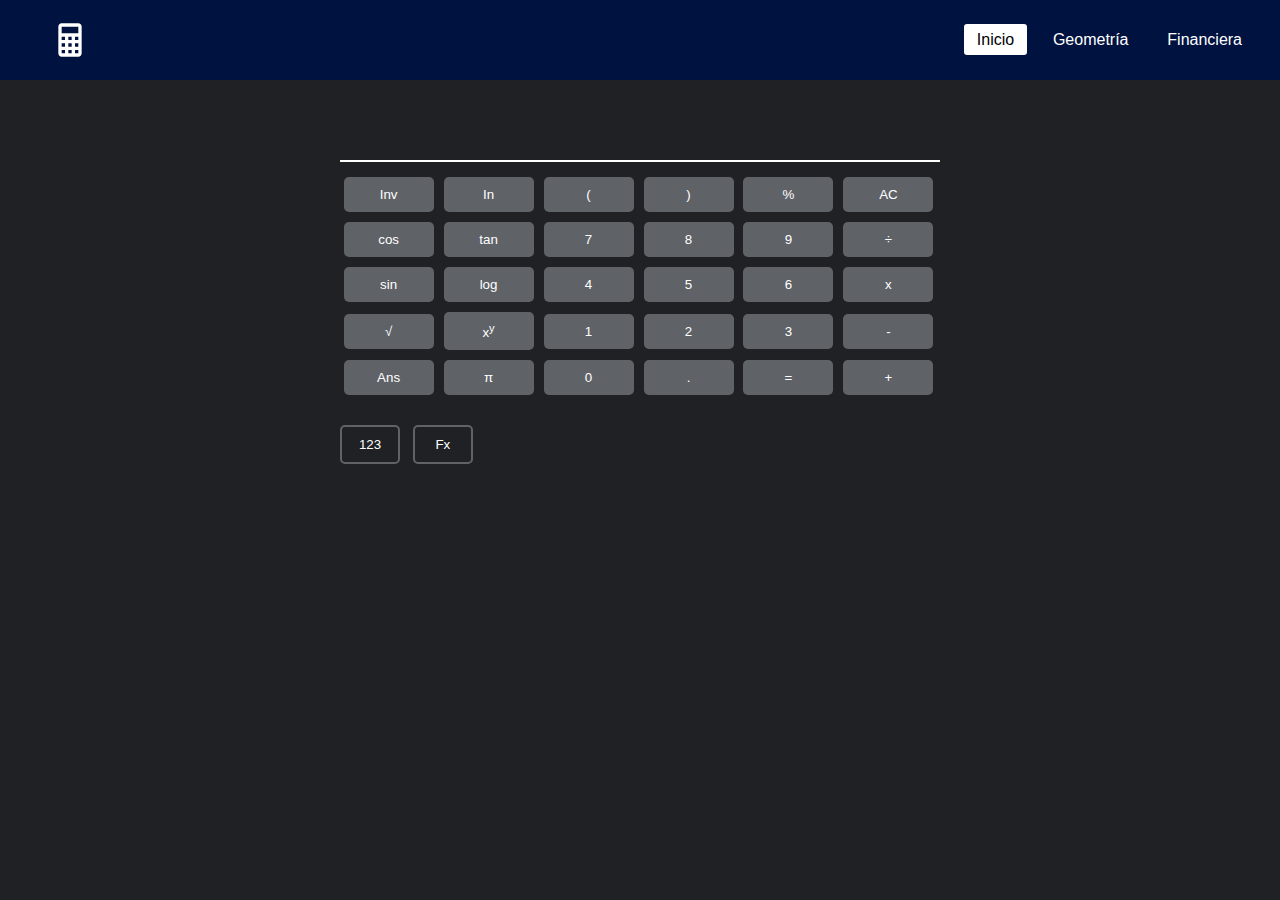
<file: index.html>
<!DOCTYPE html>
<html lang="es">
<head>
    <meta charset="UTF-8">
    <meta http-equiv="X-UA-Compatible" content="IE=edge">
    <meta name="viewport" content="width=device-width, initial-scale=1.0">
    <title>Calculadora científica</title>
    <link rel="stylesheet" href="styles/calculator.css">
</head>
<body>
    <header>
        <nav>
            <input type="checkbox" id="check">
            <label for="check" class="checkbtn">
                <img src="assets/menu.svg" alt="menu" class="menu">
            </label>
            <a href="#" class="enlace">
                <img src="assets/logo.svg" alt="Logo" class="logo">
            </a>
            <ul>
                <li><a class="active" href="https://vidcraft3380.github.io/calculator/">Inicio</a></li>
                <li><a href="https://vidcraft3380.github.io/calculator/geometry/">Geometría</a></li>
                <li><a href="https://vidcraft3380.github.io/calculator/finance/">Financiera</a></li>
            </ul>
        </nav>
        <section></section>
    </header>
    <main>
        <section class="main__calculator">
            <div class="calculator__inputs">
                <span class="inputs__ans" id="ansValue"></span>
                <span class="inputs__display" id="display"></span>
            </div>
            <div class="calculator__work">
                <table class="work__items">
                    <tr class="items__row">
                        <td class="row__item">
                            <div class="item__btn">
                                <button class="btn" id="inv" name="inv" onclick="calculator.inv()">Inv</button>
                            </div>
                        </td>
                        <td class="row__item">
                            <div class="item__btn">
                                <button class="btn change" id="in" name="in" onclick="calculator.display('In(')">In</button>
                            </div>
                        </td>
                        <td class="row__item">
                            <div class="item__btn">
                                <button class="btn" id="(" onclick="calculator.display('(')" name="(">(</button>
                            </div>
                        </td>
                        <td class="row__item">
                            <div class="item__btn">
                                <button class="btn" id=")" onclick="calculator.display(')')" name=")">)</button>
                            </div>
                        </td>
                        <td class="row__item">
                            <div class="item__btn">
                                <button class="btn" id="%" onclick="calculator.display('%x')" name="%">%</button>
                            </div>
                        </td>
                        <td class="row__item">
                            <div class="item__btn">
                                <button class="btn" id="ac"  onclick="calculator.delete()" name="ac">AC</button>
                            </div>
                        </td>
                    </tr>
                    <tr class="items__row">
                        <td class="row__item">
                            <div class="item__btn">
                                <button class="btn change" id="cos" onclick="calculator.display('cos(')" name="cos">cos</button>
                            </div>
                        </td>
                        <td class="row__item">
                            <div class="item__btn">
                                <button class="btn change" id="tan" onclick="calculator.display('tan(')" name="tan">tan</button>
                            </div>
                        </td>
                        <td class="row__item">
                            <div class="item__btn">
                                <button class="btn number" id="7" onclick="calculator.display('7')" name="7">7</button>
                            </div>
                        </td>
                        <td class="row__item">
                            <div class="item__btn">
                                <button class="btn number" id="8" onclick="calculator.display('8')" name="8">8</button>
                            </div>
                        </td>
                        <td class="row__item">
                            <div class="item__btn">
                                <button class="btn number" id="9" onclick="calculator.display('9')" name="9">9</button>
                            </div>
                        </td>
                        <td class="row__item">
                            <div class="item__btn">
                                <button class="btn" id="÷" onclick="calculator.display('÷')" name="÷">÷</button>
                            </div>
                        </td>
                    </tr>
                    <tr class="items__row">
                        <td class="row__item">
                            <div class="item__btn">
                                <button class="btn change" id="sin" onclick="calculator.display('sin(')" name="sin">sin</button>
                            </div>
                        </td>
                        <td class="row__item">
                            <div class="item__btn">
                                <button class="btn change" id="log" onclick="calculator.display('log(')" name="log">log</button>
                            </div>
                        </td>
                        <td class="row__item">
                            <div class="item__btn">
                                <button class="btn number" id="4" onclick="calculator.display('4')" name="4">4</button>
                            </div>
                        </td>
                        <td class="row__item">
                            <div class="item__btn">
                                <button class="btn number" id="5" onclick="calculator.display('5')" name="5">5</button>
                            </div>
                        </td>
                        <td class="row__item">
                            <div class="item__btn">
                                <button class="btn number" id="6" onclick="calculator.display('6')" name="6">6</button>
                            </div>
                        </td>
                        <td class="row__item">
                            <div class="item__btn">
                                <button class="btn" id="x" onclick="calculator.display('x')" name="x">x</button>
                            </div>
                        </td>
                    </tr>
                    <tr class="items__row">
                        <td class="row__item">
                            <div class="item__btn">
                                <button class="btn change" id="√" onclick="calculator.display('√(')" name="√">√</button>
                            </div>
                        </td>
                        <td class="row__item">
                            <div class="item__btn">
                                <button class="btn potency change" id="^" onclick="calculator.potency()" name="^">x<sup>y</sup></button>
                            </div>
                        </td>
                        <td class="row__item">
                            <div class="item__btn">
                                <button class="btn number" id="1" onclick="calculator.display('1')" name="1">1</button>
                            </div>
                        </td>
                        <td class="row__item">
                            <div class="item__btn">
                                <button class="btn number" id="2" onclick="calculator.display('2')" name="2">2</button>
                            </div>
                        </td>
                        <td class="row__item">
                            <div class="item__btn">
                                <button class="btn number" id="3" onclick="calculator.display('3')" name="3">3</button>
                            </div>
                        </td>
                        <td class="row__item">
                            <div class="item__btn">
                                <button class="btn" id="-" onclick="calculator.display('-')" name="-">-</button>
                            </div>
                        </td>
                    </tr>
                    <tr class="items__row">
                        <td class="row__item">
                            <div class="item__btn">
                                <button class="btn number" id="ans" onclick="calculator.display('Ans')" name="Ans">Ans</button>
                            </div>
                        </td>
                        <td class="row__item">
                            <div class="item__btn">
                                <button class="btn change" id="π" onclick="calculator.display('π')" name="π">π</button>
                            </div>
                        </td>
                        <td class="row__item">
                            <div class="item__btn">
                                <button class="btn number" id="0" onclick="calculator.display('0')" name="0">0</button>
                            </div>
                        </td>
                        <td class="row__item">
                            <div class="item__btn">
                                <button class="btn" id="." onclick="calculator.display('.')" name=".">.</button>
                            </div>
                        </td>
                        <td class="row__item">
                            <div class="item__btn">
                                <button class="btn calc" id="=" onclick="calculator.calc()" name="=">=</button>
                            </div>
                        </td>
                        <td class="row__item">
                            <div class="item__btn">
                                <button class="btn" id="+" onclick="calculator.display('+')" name="+">+</button>
                            </div>
                        </td>
                    </tr>
                </table>
                <div class="work__options">
                    <button class="btn" id="123">123</button>
                    <button class="btn" id="fx">Fx</button>
                </div>
            </div>
        </section>
    </main>
    <script src="js/modules/calculator/script.js"></script>
    <script>
        if (window.screen.width <= 858) {
            document.querySelector(".work__items").innerHTML = `<tr class="items__row"> <td class="row__item"> <div class="item__btn"> <button class="btn" id="(" onclick="calculator.display('(')" name="(">(</button> </div></td><td class="row__item"> <div class="item__btn"> <button class="btn" id=")" onclick="calculator.display(')')" name=")">)</button> </div></td><td class="row__item"> <div class="item__btn"> <button class="btn" id="%" onclick="calculator.display('%x')" name="%">%</button> </div></td><td class="row__item"> <div class="item__btn"> <button class="btn" id="ac" onclick="calculator.delete()" name="ac">AC</button> </div></td></tr><tr class="items__row"> <td class="row__item"> <div class="item__btn"> <button class="btn number" id="7" onclick="calculator.display('7')" name="7">7</button> </div></td><td class="row__item"> <div class="item__btn"> <button class="btn number" id="8" onclick="calculator.display('8')" name="8">8</button> </div></td><td class="row__item"> <div class="item__btn"> <button class="btn number" id="9" onclick="calculator.display('9')" name="9">9</button> </div></td><td class="row__item"> <div class="item__btn"> <button class="btn" id="÷" onclick="calculator.display('÷')" name="÷">÷</button> </div></td></tr><tr class="items__row"> <td class="row__item"> <div class="item__btn"> <button class="btn number" id="4" onclick="calculator.display('4')" name="4">4</button> </div></td><td class="row__item"> <div class="item__btn"> <button class="btn number" id="5" onclick="calculator.display('5')" name="5">5</button> </div></td><td class="row__item"> <div class="item__btn"> <button class="btn number" id="6" onclick="calculator.display('6')" name="6">6</button> </div></td><td class="row__item"> <div class="item__btn"> <button class="btn" id="x" onclick="calculator.display('x')" name="x">x</button> </div></td></tr><tr class="items__row"> <td class="row__item"> <div class="item__btn"> <button class="btn number" id="1" onclick="calculator.display('1')" name="1">1</button> </div></td><td class="row__item"> <div class="item__btn"> <button class="btn number" id="2" onclick="calculator.display('2')" name="2">2</button> </div></td><td class="row__item"> <div class="item__btn"> <button class="btn number" id="3" onclick="calculator.display('3')" name="3">3</button> </div></td><td class="row__item"> <div class="item__btn"> <button class="btn" id="-" onclick="calculator.display('-')" name="-">-</button> </div></td></tr><tr class="items__row"> <td class="row__item"> <div class="item__btn"> <button class="btn number" id="0" onclick="calculator.display('0')" name="0">0</button> </div></td><td class="row__item"> <div class="item__btn"> <button class="btn" id="." onclick="calculator.display('.')" name=".">.</button> </div></td><td class="row__item"> <div class="item__btn"> <button class="btn calc" id="=" onclick="calculator.calc()" name="=">=</button> </div></td><td class="row__item"> <div class="item__btn"> <button class="btn" id="+" onclick="calculator.display('+')" name="+">+</button> </div></td></tr>`
            
            document.getElementById("123").addEventListener("click", ()=>{
                document.querySelector(".work__items").innerHTML = `<tr class="items__row"> <td class="row__item"> <div class="item__btn"> <button class="btn" id="(" onclick="calculator.display('(')" name="(">(</button> </div></td><td class="row__item"> <div class="item__btn"> <button class="btn" id=")" onclick="calculator.display(')')" name=")">)</button> </div></td><td class="row__item"> <div class="item__btn"> <button class="btn" id="%" onclick="calculator.display('%x')" name="%">%</button> </div></td><td class="row__item"> <div class="item__btn"> <button class="btn" id="ac" onclick="calculator.delete()" name="ac">AC</button> </div></td></tr><tr class="items__row"> <td class="row__item"> <div class="item__btn"> <button class="btn number" id="7" onclick="calculator.display('7')" name="7">7</button> </div></td><td class="row__item"> <div class="item__btn"> <button class="btn number" id="8" onclick="calculator.display('8')" name="8">8</button> </div></td><td class="row__item"> <div class="item__btn"> <button class="btn number" id="9" onclick="calculator.display('9')" name="9">9</button> </div></td><td class="row__item"> <div class="item__btn"> <button class="btn" id="÷" onclick="calculator.display('÷')" name="÷">÷</button> </div></td></tr><tr class="items__row"> <td class="row__item"> <div class="item__btn"> <button class="btn number" id="4" onclick="calculator.display('4')" name="4">4</button> </div></td><td class="row__item"> <div class="item__btn"> <button class="btn number" id="5" onclick="calculator.display('5')" name="5">5</button> </div></td><td class="row__item"> <div class="item__btn"> <button class="btn number" id="6" onclick="calculator.display('6')" name="6">6</button> </div></td><td class="row__item"> <div class="item__btn"> <button class="btn" id="x" onclick="calculator.display('x')" name="x">x</button> </div></td></tr><tr class="items__row"> <td class="row__item"> <div class="item__btn"> <button class="btn number" id="1" onclick="calculator.display('1')" name="1">1</button> </div></td><td class="row__item"> <div class="item__btn"> <button class="btn number" id="2" onclick="calculator.display('2')" name="2">2</button> </div></td><td class="row__item"> <div class="item__btn"> <button class="btn number" id="3" onclick="calculator.display('3')" name="3">3</button> </div></td><td class="row__item"> <div class="item__btn"> <button class="btn" id="-" onclick="calculator.display('-')" name="-">-</button> </div></td></tr><tr class="items__row"> <td class="row__item"> <div class="item__btn"> <button class="btn number" id="0" onclick="calculator.display('0')" name="0">0</button> </div></td><td class="row__item"> <div class="item__btn"> <button class="btn" id="." onclick="calculator.display('.')" name=".">.</button> </div></td><td class="row__item"> <div class="item__btn"> <button class="btn calc" id="=" onclick="calculator.calc()" name="=">=</button> </div></td><td class="row__item"> <div class="item__btn"> <button class="btn" id="+" onclick="calculator.display('+')" name="+">+</button> </div></td></tr>` 
            })
            document.getElementById("fx").addEventListener("click", ()=>{
                document.querySelector(".work__items").innerHTML = `<tr class="items__row"><td class="row__item"><div class="item__btn"><button class="btn change" id="in" name="in" onclick="calculator.display('In(')">In</button></div></td><td class="row__item"><div class="item__btn"><button class="btn change" id="cos" onclick="calculator.display('cos(')" name="cos">cos</button></div></td><td class="row__item"><div class="item__btn"><button class="btn change" id="tan" onclick="calculator.display('tan(')" name="tan">tan</button></div></td><td class="row__item"><div class="item__btn"><button class="btn change" id="sin" onclick="calculator.display('sin(')" name="sin">sin</button></div></td></tr><tr class="items__row"><td class="row__item"><div class="item__btn"><button class="btn change" id="log" onclick="calculator.display('log(')" name="log">log</button></div></td><td class="row__item"><div class="item__btn"><button class="btn change" id="√" onclick="calculator.display('√(')" name="√">√</button></div></td><td class="row__item"><div class="item__btn"><button class="btn potency change" id="^" onclick="calculator.potency()" name="^">x<sup>y</sup></button></div></td><td class="row__item"><div class="item__btn"><button class="btn change" id="π" onclick="calculator.display('π')" name="π">π</button></div></td></tr><tr class="items__row"><td class="row__item"><div class="item__btn"><button class="btn change" id="in" name="in" onclick="calculator.display('e')">e</button></div></td><td class="row__item"><div class="item__btn"><button class="btn change" id="cos" onclick="calculator.display('arcsin(')" name="cos">sin<sup>-1</sup></button></div></td><td class="row__item"><div class="item__btn"><button class="btn change" id="tan" onclick="calculator.display('arccos(')" name="tan">cos<sup>-1</sup></button></div></td><td class="row__item"><div class="item__btn"><button class="btn change" id="sin" onclick="calculator.display('arctan(')" name="sin">tan<sup>-1</sup></button></div></td></tr><tr class="items__row"><td class="row__item"><div class="item__btn"><button class="btn change" id="log" onclick="calculator.potencyE()" name="log">e<sup>x</sup></button></div></td><td class="row__item"><div class="item__btn"><button class="btn change" id="√" onclick="calculator.potency10()" name="√">10<sup>x</sup></button></div></td><td class="row__item"><div class="item__btn"><button class="btn potency change" id="^" onclick="calculator.root()" name="^"><sup>y</sup>√x</button></div></td><td class="row__item"><div class="item__btn"><button class="btn change" id="π" onclick="calculator.display('E')" name="π">EXP</button></div></td></tr><tr class="items__row"><td class="row__item"><div class="item__btn"><button class="btn number" id="ans" onclick="calculator.display('Ans')" name="Ans">Ans</button></div></td><td class="row__item"><div class="item__btn"><button class="btn" id="ac" onclick="calculator.delete()" name="ac">AC</button></div></td><td class="row__item"><div class="item__btn"><button class="btn calc" id="=" onclick="calculator.calc()" name="=">=</button></div></td></tr>`
            })
        }
    </script>
</body>
</html>
</file>
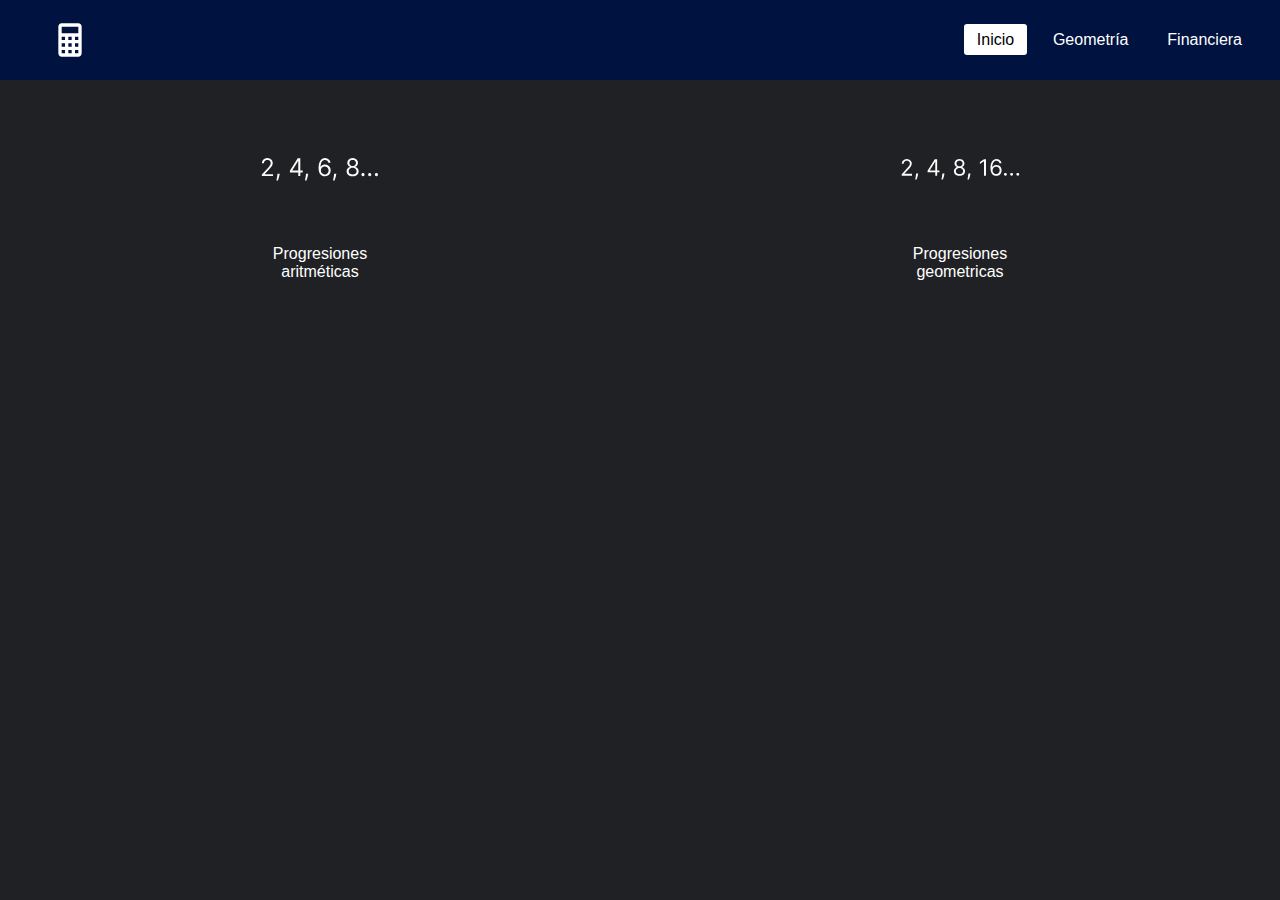
<file: finance/index.html>
<!DOCTYPE html>
<html lang="es">
<head>
    <meta charset="UTF-8">
    <meta http-equiv="X-UA-Compatible" content="IE=edge">
    <meta name="viewport" content="width=device-width, initial-scale=1.0">
    <title>Financiera</title>
    <link rel="stylesheet" href="../styles/index.css">
</head>
<body>
    <header>
        <nav>
            <input type="checkbox" id="check">
            <label for="check" class="checkbtn">
                <img src="../assets/menu.svg" alt="menu" class="menu">
            </label>
            <a href="#" class="enlace">
                <img src="../assets/logo.svg" alt="Logo" class="logo">
            </a>
            <ul>
                <li><a class="active" href="https://vidcraft3380.github.io/calculator/">Inicio</a></li>
                <li><a href="https://vidcraft3380.github.io/calculator/geometry/">Geometría</a></li>
                <li><a href="https://vidcraft3380.github.io/calculator/finance/">Financiera</a></li>
            </ul>
        </nav>
        <section></section>
    </header>
    <main>
        <section class="main__items">
            <table class="items__list">
                <tr>
                    <td class="list__figure">
                        <a href="https://vidcraft3380.github.io/calculator/finance/arithmetic.html">
                            <figure>
                                <img src="../assets/finance/arithmetic.svg" alt="Progresiones aritméticas">
                            </figure>
                        </a>
                        <span class="figure__name">Progresiones aritméticas</span>
                    </td>
                    <td class="list__figure">
                        <a href="https://vidcraft3380.github.io/calculator/finance/geometric.html">
                            <figure>
                                <img src="../assets/finance/geometric.svg" alt="Progresiones geometricas">
                            </figure>
                        </a>
                        <span class="figure__name">Progresiones geometricas</span>
                    </td>
                </tr>
                
            </table>
        </section>
    </main>
</body>
</html>
</file>
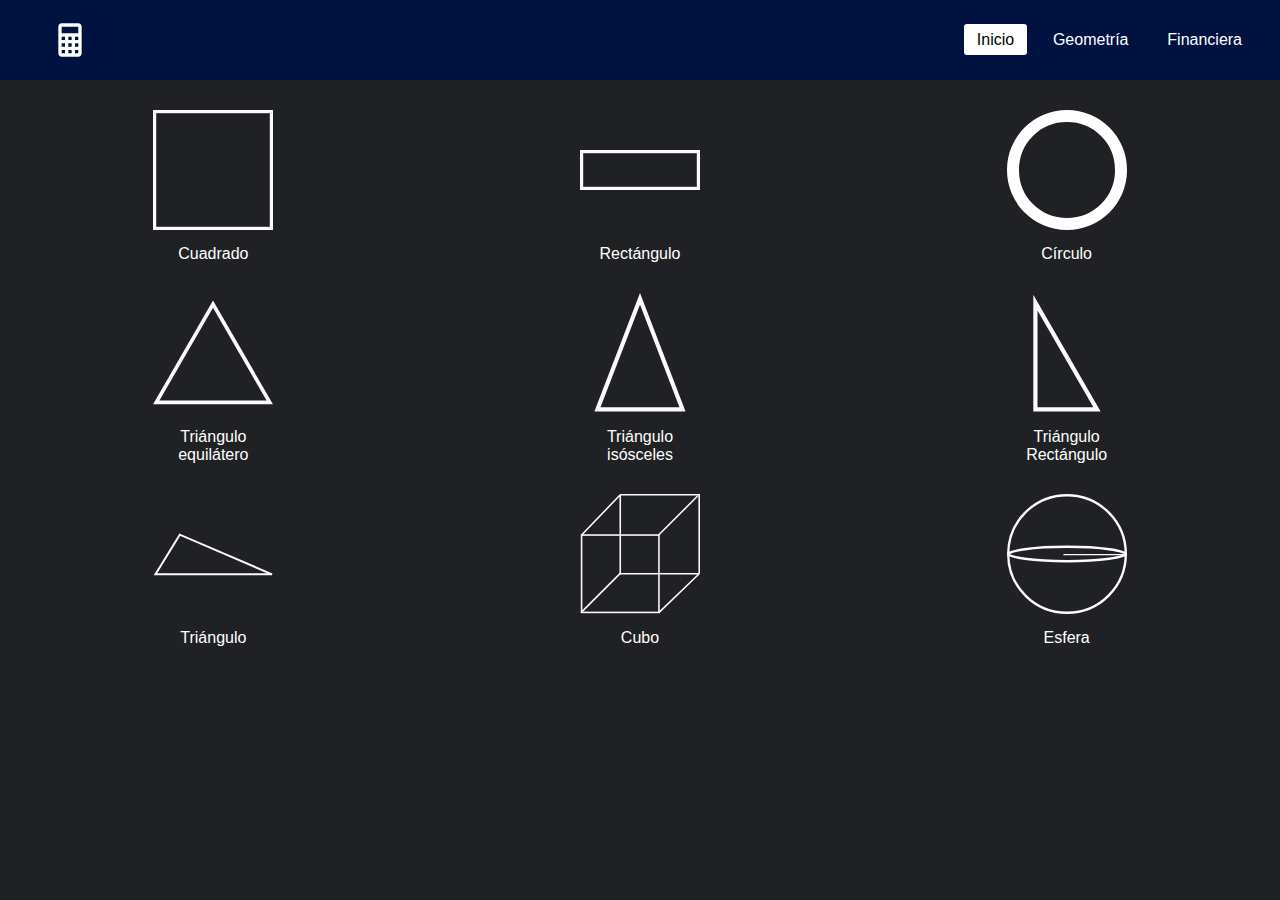
<file: geometry/index.html>
<!DOCTYPE html>
<html lang="es">
<head>
    <meta charset="UTF-8">
    <meta http-equiv="X-UA-Compatible" content="IE=edge">
    <meta name="viewport" content="width=device-width, initial-scale=1.0">
    <title>Geometría</title>
    <link rel="stylesheet" href="../styles/index.css">
</head>
<body>
    <header>
        <nav>
            <input type="checkbox" id="check">
            <label for="check" class="checkbtn">
                <img src="../assets/menu.svg" alt="menu" class="menu">
            </label>
            <a href="#" class="enlace">
                <img src="../assets/logo.svg" alt="Logo" class="logo">
            </a>
            <ul>
                <li><a class="active" href="https://vidcraft3380.github.io/calculator/">Inicio</a></li>
                <li><a href="https://vidcraft3380.github.io/calculator/geometry/">Geometría</a></li>
                <li><a href="https://vidcraft3380.github.io/calculator/finance/">Financiera</a></li>
            </ul>
        </nav>
        <section></section>
    </header>
    <main>
        <section class="main__items">
            <table class="items__list">
                <tr>
                    <td class="list__figure">
                        <a href="https://vidcraft3380.github.io/calculator/geometry/square.html">
                            <figure>
                                <img src="../assets/figures/square/figure.svg" alt="Cuadrado">
                            </figure>
                        </a>
                        <span class="figure__name">Cuadrado</span>
                    </td>
                    <td class="list__figure">
                        <a href="https://vidcraft3380.github.io/calculator/geometry/rectangle.html">
                            <figure>
                                <img src="../assets/figures/rectangle/figure.svg" alt="Rectángulo">
                            </figure>
                        </a>
                        <span class="figure__name">Rectángulo</span>
                    </td>
                    <td class="list__figure">
                        <a href="https://vidcraft3380.github.io/calculator/geometry/circle.html">
                            <figure>
                                <img src="../assets/figures/circle/figure.svg" alt="Círculo">
                            </figure>
                        </a>
                        <span class="figure__name">Círculo</span>
                    </td>
                </tr>
                <tr>
                    <td class="list__figure">
                        <a href="https://vidcraft3380.github.io/calculator/geometry/triangle_equilateral.html">
                            <figure>
                                <img src="../assets/figures/triangle_equilateral/figure.svg" alt="Triángulo equilátero">
                            </figure>
                        </a>
                        <span class="figure__name">Triángulo equilátero</span>
                    </td>
                    <td class="list__figure">
                        <a href="https://vidcraft3380.github.io/calculator/geometry/triangle_isosceles.html">
                            <figure>
                                <img src="../assets/figures/triangle_isosceles/figure.svg" alt="Triángulo isósceles">
                            </figure>
                        </a>
                        <span class="figure__name">Triángulo isósceles</span>
                    </td>
                    <td class="list__figure">
                        <a href="https://vidcraft3380.github.io/calculator/geometry/triangle_rectangle.html">
                            <figure>
                                <img src="../assets/figures/triangle_rectangle/figure.svg" alt="Triángulo Rectángulo">
                            </figure>
                        </a>
                        <span class="figure__name">Triángulo Rectángulo</span>
                    </td>
                </tr>
                <tr>
                    <td class="list__figure">
                        <a href="https://vidcraft3380.github.io/calculator/geometry/triangle.html">
                            <figure>
                                <img src="../assets/figures/triangle/figure.svg" alt="Triángulo">
                            </figure>
                        </a>
                        <span class="figure__name">Triángulo</span>
                    </td>
                    <td class="list__figure">
                        <a href="https://vidcraft3380.github.io/calculator/geometry/cube.html">
                            <figure>
                                <img src="../assets/figures/cube/figure.svg" alt="Cubo">
                            </figure>
                        </a>
                        <span class="figure__name">Cubo</span>
                    </td>
                    <td class="list__figure">
                        <a href="https://vidcraft3380.github.io/calculator/geometry/sphere.html">
                            <figure>
                                <img src="../assets/figures/sphere/figure.svg" alt="Esfera">
                            </figure>
                        </a>
                        <span class="figure__name">Esfera</span>
                    </td>
                </tr>
            </table>
        </section>
    </main>
</body>
</html>
</file>
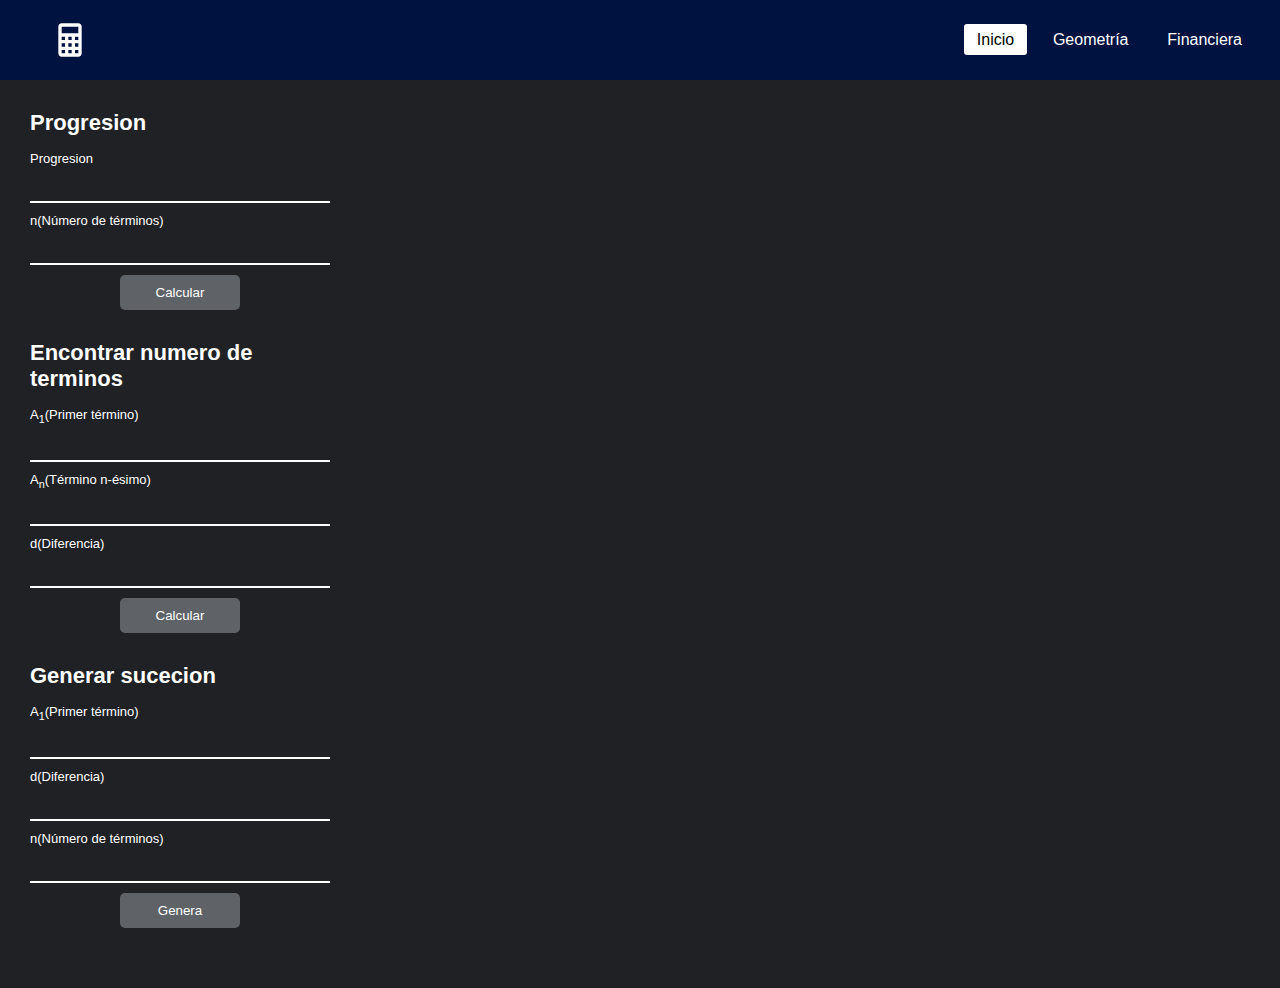
<file: finance/arithmetic.html>
<!DOCTYPE html>
<html lang="es">
<head>
    <meta charset="UTF-8">
    <meta http-equiv="X-UA-Compatible" content="IE=edge">
    <meta name="viewport" content="width=device-width, initial-scale=1.0">
    <title>Financiera | Progresiones aritméticas</title>
    <link rel="stylesheet" href="../styles/finance.css">
</head>
<body>
    <header>
        <nav>
            <input type="checkbox" id="check">
            <label for="check" class="checkbtn">
                <img src="../assets/menu.svg" alt="menu" class="menu">
            </label>
            <a href="#" class="enlace">
                <img src="../assets/logo.svg" alt="Logo" class="logo">
            </a>
            <ul>
                <li><a class="active" href="https://vidcraft3380.github.io/calculator/">Inicio</a></li>
                <li><a href="https://vidcraft3380.github.io/calculator/geometry/">Geometría</a></li>
                <li><a href="https://vidcraft3380.github.io/calculator/finance/">Financiera</a></li>
            </ul>
        </nav>
        <section></section>
    </header>
    <main>
        <section class="main__calculator">
            <div class="calulator__form">
                <div class="form__group">
                    <h1>Progresion</h1>
                    <div class="group__item">
                        <span class="item__title">Progresion</span>
                        <input autocomplete="off" type="text" class="group__input" id="progression" name="progression">
                    </div>
                    <div class="group__item">
                        <span class="item__title">n(Número de términos)</span>
                        <input autocomplete="off" type="text" class="group__input" id="progressionNumber" name="progressionNumber">
                    </div>
                    <div class="group__item">
                        <button class="group__button" id="calcProgression" name="calcProgression">Calcular</button>
                    </div>
                    <div class="group__result" id="progressionResult">
                        <ul class="result__list">

                        </ul>
                    </div>
                </div>
                <div class="form__group">
                    <h1>Encontrar numero de terminos</h1>
                    <div class="group__item">
                        <span class="item__title">A<sub>1</sub>(Primer término)</span>
                        <input autocomplete="off" type="text" class="group__input" id="numberA1" name="numberA1">
                    </div>
                    <div class="group__item">
                        <span class="item__title">A<sub>n</sub>(Término n-ésimo)</span>
                        <input autocomplete="off" type="text" class="group__input" id="numberAn" name="numberAn">
                    </div>
                    <div class="group__item">
                        <span class="item__title">d(Diferencia)</span>
                        <input autocomplete="off" type="text" class="group__input" id="numberD" name="numberD">
                    </div>
                    <div class="group__item">
                        <button class="group__button" id="calcNumber" name="calcNumber">Calcular</button>
                    </div>
                    <div class="group__result" id="numberResult">
                        <ul class="result__list">

                        </ul>
                    </div>
                </div>
                <div class="form__group">
                    <h1>Generar sucecion</h1>
                    <div class="group__item">
                        <span class="item__title">A<sub>1</sub>(Primer término)</span>
                        <input autocomplete="off" type="text" class="group__input" name="generateA1" id="generateA1">
                    </div>
                    <div class="group__item">
                        <span class="item__title">d(Diferencia)</span>
                        <input autocomplete="off" type="text" class="group__input" name="generateD" id="generateD">
                    </div>
                    <div class="group__item">
                        <span class="item__title">n(Número de términos)</span>
                        <input autocomplete="off" type="text" class="group__input" name="generateN" id="generateN">
                    </div>
                    <div class="group__item">
                        <button class="group__button" id="generate" name="generate">Genera</button>
                    </div>
                    <div class="group__result" id="generateResult">
                        <ul class="result__list">

                        </ul>
                    </div>
                </div>
            </div>
            <div class="fraction"><div class="fraction__numerator"></div><span class="fraction__line"></span><div class="fraction__denominator"></div></div>
        </section>
    </main>
    <script src="../js/tools/inputs.js"></script>
    <script src="../js/tools/result.js"></script>
    <script src="../js/modules/fractions/script.js"></script>
    <script src="../js/modules/calc/script.js"></script>
    <script src="../js/modules/finance/index.js"></script>
    <script src="../js/modules/finance/progressions/index.js"></script>
    <script src="../js/modules/finance/progressions/arithmetic.js"></script>
    <script>
        document.getElementById("calcProgression").addEventListener("click", ()=>{
            var data = {
                "progression": document.getElementById("progression").value,
                "progressionNumber": document.getElementById("progressionNumber").value,
            }

            const progression = new Arithmetic(String(data.progression), undefined, undefined, undefined, data.progressionNumber)

            progression.calcProgression()
            progression.calcDifference()
            progression.calcAn()
            progression.calcPlus()
            progression.calcNumber()

            const Response = new Result()

            var result = [
                Response.resultResponse("A<sub>1</sub>(Primer término)", progression.a1, `A<sub>1</sub>= ${progression.a1}`),
                Response.resultResponse("A<sub>2</sub>(Segundo término)", progression.a2, `A<sub>2</sub>= ${progression.a2}`),
                Response.resultResponse("d(Diferencia)", progression.difference.value, progression.difference.process),
                Response.resultResponse("A<sub>n</sub>(Término n-ésimo)", progression.an.value, progression.an.process),
                Response.resultResponse("n(Número de términos)", progression.number.value, progression.number.process),
                Response.resultResponse("S<sub>n</sub>(plusa de términos)", progression.plus.value, progression.plus.process),
            ]
            Response.result = result
            Response.box = '#progressionResult .result__list'

            Response.display()
            Response.process()
        })
        
        document.getElementById("calcNumber").addEventListener("click", ()=>{
            var data = {
                "A1": document.getElementById("numberA1").value,
                "An": document.getElementById("numberAn").value,
                "d": document.getElementById("numberD").value,
            }

            const progression = new Arithmetic(undefined, new Inputs(data.A1).read(), new Inputs(data.An).read(),  new Inputs(data.d).read(), undefined)

            progression.calcDifference()
            progression.calcNumber()
            progression.calcAn()
            progression.calcPlus()

            const Response = new Result()

            var result = [
                Response.resultResponse("A<sub>1</sub>(Primer término)", progression.a1, `A<sub>1</sub>= ${progression.a1}`),
                Response.resultResponse("d(Diferencia)", progression.difference.value, progression.difference.process),
                Response.resultResponse("A<sub>n</sub>(Término n-ésimo)", progression.an.value, progression.an.process),
                Response.resultResponse("n(Número de términos)", progression.number.value, progression.number.process),
                Response.resultResponse("S<sub>n</sub>(plusa de términos)", progression.plus.value, progression.plus.process),
            ]
            Response.result = result
            Response.box = '#numberResult .result__list'
            
            Response.display()
            Response.process()
        })
        
        document.getElementById("generate").addEventListener("click", ()=>{
            var data = {
                "A1": document.getElementById("generateA1").value,
                "d": document.getElementById("generateD").value,
                "N": document.getElementById("generateN").value,
            }

            const progression = new Arithmetic(undefined, new Inputs(data.A1).read(), undefined, new Inputs(data.d).read(), Number(data.N))

            progression.calcDifference()
            progression.calcGenerate()
            progression.calcAn()
            progression.calcPlus()

            const Response = new Result()

            var result = [
                Response.resultResponse("Progresion", progression.calcGenerate(), ""),
                Response.resultResponse("A<sub>1</sub>(Primer término)", progression.a1, `A<sub>1</sub>= ${progression.a1}`),
                Response.resultResponse("d(Diferencia)", progression.difference.value, progression.difference.process),
                Response.resultResponse("A<sub>n</sub>(Término n-ésimo)", progression.an.value, progression.an.process),
                Response.resultResponse("n(Número de términos)", progression.number.value, progression.number.process),
                Response.resultResponse("S<sub>n</sub>(plusa de términos)", progression.plus.value, progression.plus.process),
            ]
            Response.result = result
            Response.box = '#generateResult .result__list'

            Response.display()
            Response.process()
        })
    </script>
</body>
</html>
</file>
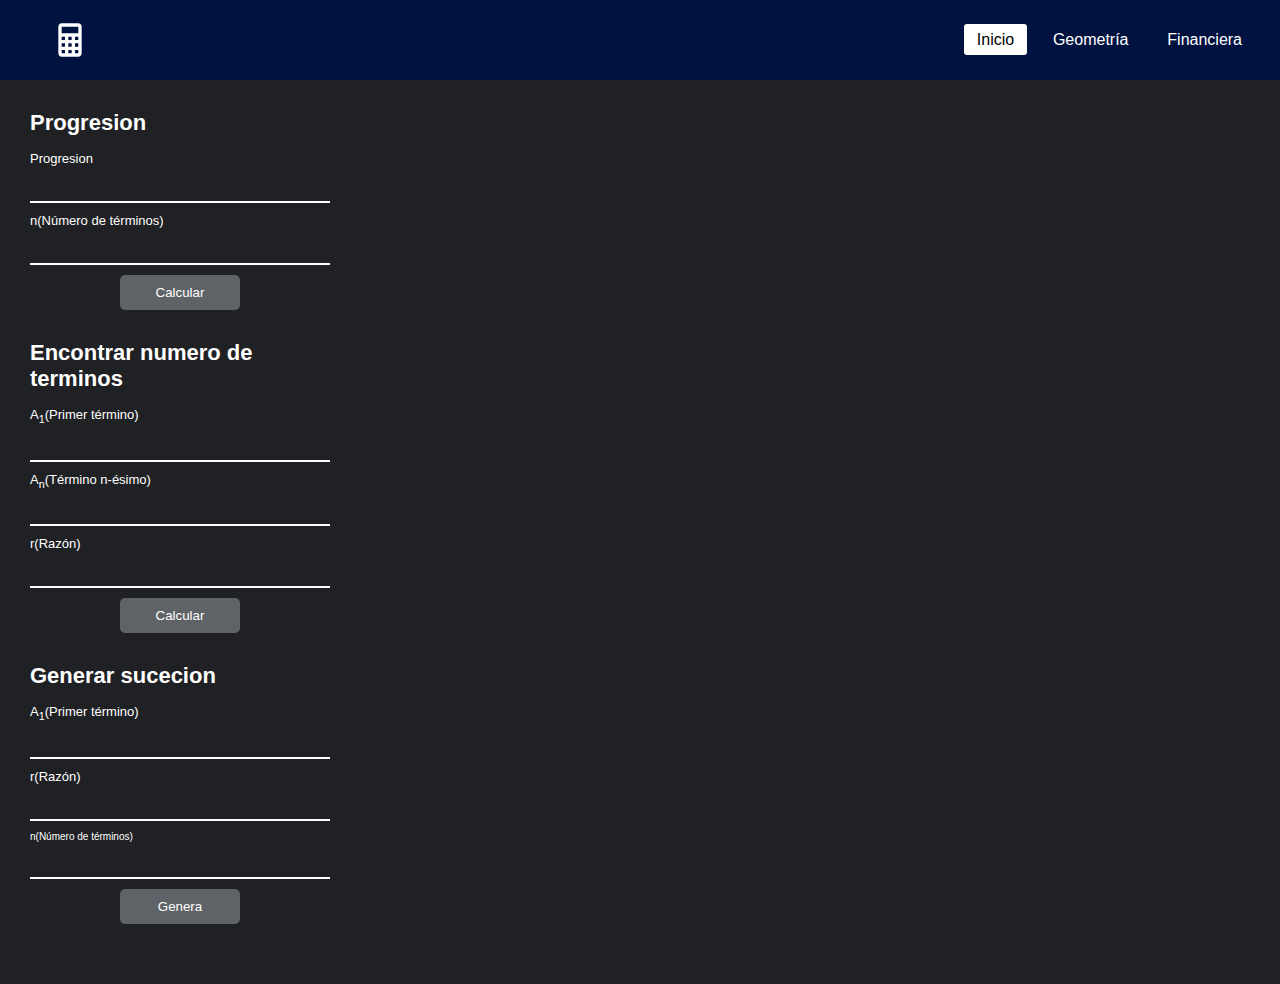
<file: finance/geometric.html>
<!DOCTYPE html>
<html lang="es">
<head>
    <meta charset="UTF-8">
    <meta http-equiv="X-UA-Compatible" content="IE=edge">
    <meta name="viewport" content="width=device-width, initial-scale=1.0">
    <title>Financiera | Progresiones geometricas</title>
    <link rel="stylesheet" href="../styles/finance.css">
</head>
<body>
    <header>
        <nav>
            <input type="checkbox" id="check">
            <label for="check" class="checkbtn">
                <img src="../assets/menu.svg" alt="menu" class="menu">
            </label>
            <a href="#" class="enlace">
                <img src="../assets/logo.svg" alt="Logo" class="logo">
            </a>
            <ul>
                <li><a class="active" href="https://vidcraft3380.github.io/calculator/">Inicio</a></li>
                <li><a href="https://vidcraft3380.github.io/calculator/geometry/">Geometría</a></li>
                <li><a href="https://vidcraft3380.github.io/calculator/finance/">Financiera</a></li>
            </ul>
        </nav>
        <section></section>
    </header>
    <main>
        <section class="main__calculator">
            <div class="calulator__form">
                <div class="form__group">
                    <h1>Progresion</h1>
                    <div class="group__item">
                        <span class="item__title">Progresion</span>
                        <input type="text" class="group__input" id="progression" name="progression">
                    </div>
                    <div class="group__item">
                        <span class="item__title">n(Número de términos)</span>
                        <input type="text" class="group__input" id="progressionNumber" name="progressionNumber">
                    </div>
                    <div class="group__item">
                        <button class="group__button" id="calcProgression" name="calcProgression">Calcular</button>
                    </div>
                    <div class="group__result" id="progressionResult">
                        <ul class="result__list">

                        </ul>
                    </div>
                </div>
                <div class="form__group">
                    <h1>Encontrar numero de terminos</h1>
                    <div class="group__item">
                        <span class="item__title">A<sub>1</sub>(Primer término)</span>
                        <input type="text" class="group__input" id="numberA1" name="numberA1">
                    </div>
                    <div class="group__item">
                        <span class="item__title">A<sub>n</sub>(Término n-ésimo)</span>
                        <input type="text" class="group__input" id="numberAn" name="numberAn">
                    </div>
                    <div class="group__item">
                        <span class="item__title">r(Razón)</span>
                        <input type="text" class="group__input" id="numberR" name="numberR">
                    </div>
                    <div class="group__item">
                        <button class="group__button" id="calcNumber" name="calcNumber">Calcular</button>
                    </div>
                    <div class="group__result" id="numberResult">
                        <ul class="result__list">

                        </ul>
                    </div>
                </div>
                <div class="form__group">
                    <h1>Generar sucecion</h1>
                    <div class="group__item">
                        <span class="item__title">A<sub>1</sub>(Primer término)</span>
                        <input type="text" class="group__input" name="generateA1" id="generateA1">
                    </div>
                    <div class="group__item">
                        <span class="item__title">r(Razón)</span>
                        <input type="text" class="group__input" name="generateR" id="generateR">
                    </div>
                    <div class="group__item">
                        <span class="item__term">n(Número de términos)</span>
                        <input type="text" class="group__input" name="generateN" id="generateN">
                    </div>
                    <div class="group__item">
                        <button class="group__button" id="generate" name="generate">Genera</button>
                    </div>
                    <div class="group__result" id="generateResult">
                        <ul class="result__list">

                        </ul>
                    </div>
                </div>
            </div>
            <div class="fraction"><div class="fraction__numerator"></div><span class="fraction__line"></span><div class="fraction__denominator"></div></div>
        </section>
    </main>
    <script src="../../js/tools/inputs.js"></script>
    <script src="../../js/tools/result.js"></script>
    <script src="../../js/modules/fractions/script.js"></script>
    <script src="../../js/modules/calc/script.js"></script>
    <script src="../../js/modules/finance/index.js"></script>
    <script src="../../js/modules/finance/progressions/index.js"></script>
    <script src="../../js/modules/finance/progressions/geometric.js"></script>
    <script>
        document.getElementById("calcProgression").addEventListener("click", ()=>{
            var data = {
                "progression": document.getElementById("progression").value,
                "progressionNumber": document.getElementById("progressionNumber").value,
            }

            const progression = new Geometric(String(data.progression), undefined, undefined, undefined, String(data.progressionNumber))

            progression.calcProgression()
            progression.calcReason()
            progression.calcAn()
            progression.calcPlus()
            progression.calcNumber()

            const Response = new Result()

            var result = [
                Response.resultResponse("A<sub>1</sub>(Primer término)", progression.a1, `A<sub>1</sub>= ${progression.a1}`),
                Response.resultResponse("A<sub>2</sub>(Segundo término)", progression.a2, `A<sub>2</sub>= ${progression.a2}`),
                Response.resultResponse("d(Diferencia)", progression.reason.value, progression.reason.process),
                Response.resultResponse("A<sub>n</sub>(Término n-ésimo)", progression.an.value, progression.an.process),
                Response.resultResponse("n(Número de términos)", progression.number.value, progression.number.process),
                Response.resultResponse("S<sub>n</sub>(plusa de términos)", progression.plus.value, progression.plus.process),
            ]
            Response.result = result
            Response.box = '#progressionResult .result__list'

            Response.display()
            Response.process()
        })
        
        document.getElementById("calcNumber").addEventListener("click", ()=>{
            var data = {
                "A1": document.getElementById("numberA1").value,
                "An": document.getElementById("numberAn").value,
                "r": document.getElementById("numberR").value,
            }

            const progression = new Geometric(undefined, new Inputs(data.A1).read(), new Inputs(data.An).read(), new Inputs(data.r).read(), undefined)

            if(typeof progression.a1 === "object"){
                progression.a1= Number(progression.a1.convertDecimal())
            }
            if(typeof progression.an.value === "object"){
                progression.an.value= Number(progression.an.value.convertDecimal())
            }
            progression.calcReason()
            progression.calcAn()
            progression.calcNumber()
            progression.calcPlus()

            const Response = new Result()

            var result = [
                Response.resultResponse("A<sub>1</sub>(Primer término)", progression.a1, `A<sub>1</sub>= ${progression.a1}`),
                Response.resultResponse("r(Razón)", progression.reason.value, progression.reason.process),
                Response.resultResponse("A<sub>n</sub>(Término n-ésimo)", progression.an.value, progression.an.process),
                Response.resultResponse("n(Número de términos)", progression.number.value, progression.number.process),
                Response.resultResponse("S<sub>n</sub>(plusa de términos)", progression.plus.value, progression.plus.process),
            ]
            Response.result = result
            Response.box = '#numberResult .result__list'

            Response.display()
            Response.process()
        })
        
        document.getElementById("generate").addEventListener("click", ()=>{
            var data = {
                "A1": document.getElementById("generateA1").value,
                "r": document.getElementById("generateR").value,
                "N": document.getElementById("generateN").value,
            }

            const progression = new Geometric(undefined, new Inputs(data.A1).read(), undefined, new Inputs(data.r).read(), data.N)

            progression.calcReason()
            progression.calcGenerate()
            progression.calcAn()
            progression.calcPlus()

            const Response = new Result()

            var result = [
                Response.resultResponse("Progresion", progression.calcGenerate(), ""),
                Response.resultResponse("A<sub>1</sub>(Primer término)", progression.a1, `A<sub>1</sub>= ${progression.a1}`),
                Response.resultResponse("r(Razón)", progression.reason.value, progression.reason.process),
                Response.resultResponse("A<sub>n</sub>(Término n-ésimo)", progression.an.value, progression.an.process),
                Response.resultResponse("n(Número de términos)", progression.number.value, progression.number.process),
                Response.resultResponse("S<sub>n</sub>(plusa de términos)", progression.plus.value, progression.plus.process),
            ]
            Response.result = result
            Response.box = '#generateResult .result__list'

            Response.display()
            Response.process()
        })
    </script>
</body>
</html>
</file>
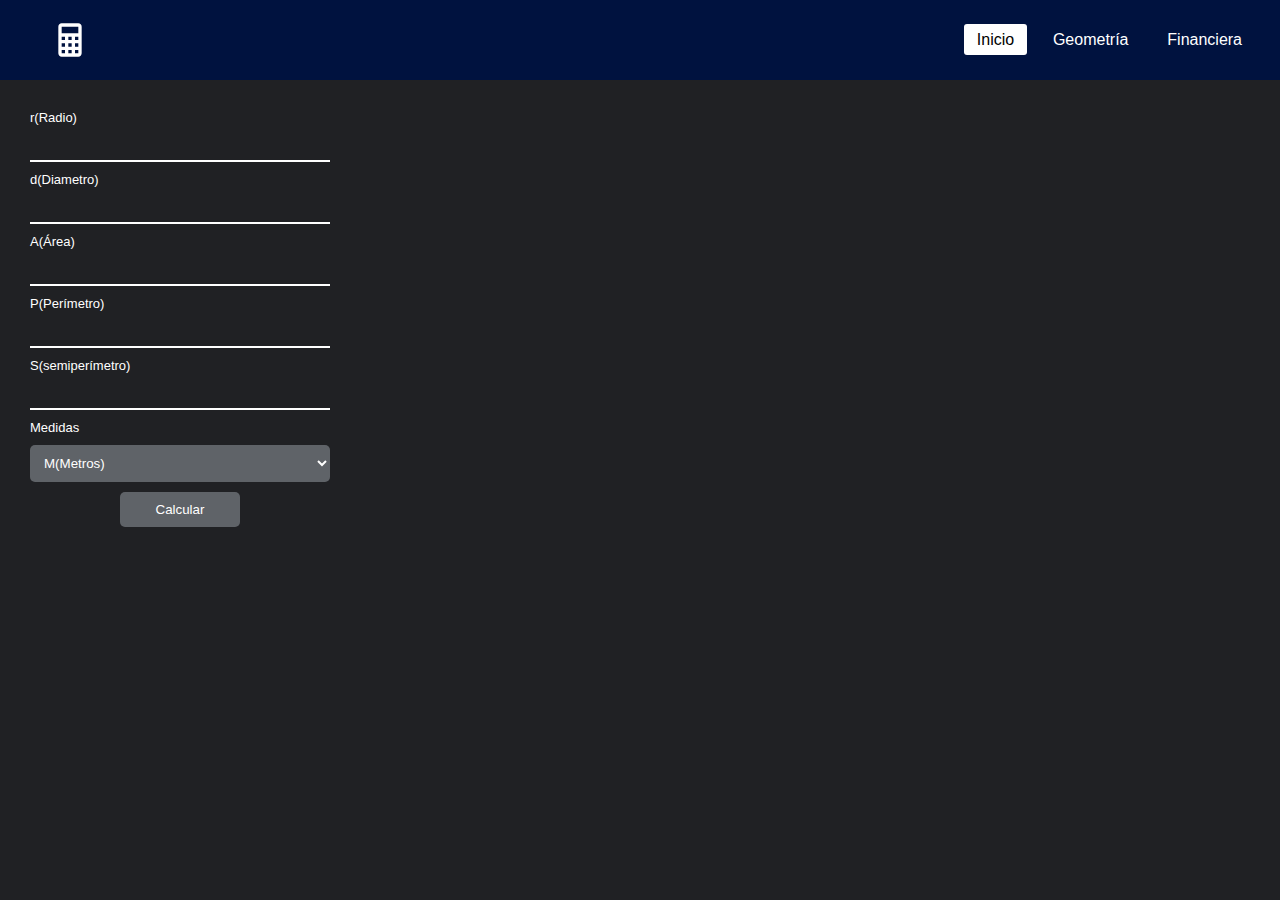
<file: geometry/circle.html>
<!DOCTYPE html>
<html lang="es">
<head>
    <meta charset="UTF-8">
    <meta http-equiv="X-UA-Compatible" content="IE=edge">
    <meta name="viewport" content="width=device-width, initial-scale=1.0">
    <title>Geometría | Círculo</title>
    <link rel="stylesheet" href="../styles/geometry.css">
</head>
<body>
    <header>
        <nav>
            <input type="checkbox" id="check">
            <label for="check" class="checkbtn">
                <img src="../assets/menu.svg" alt="menu" class="menu">
            </label>
            <a href="#" class="enlace">
                <img src="../assets/logo.svg" alt="Logo" class="logo">
            </a>
            <ul>
                <li><a class="active" href="https://vidcraft3380.github.io/calculator/">Inicio</a></li>
                <li><a href="https://vidcraft3380.github.io/calculator/geometry/">Geometría</a></li>
                <li><a href="https://vidcraft3380.github.io/calculator/finance/">Financiera</a></li>
            </ul>
        </nav>
        <section></section>
    </header>
    <main>
        <section class="main__calculator">
            <div class="calculator__item">
                <div class="item__group">
                    <span class="group__title">r(Radio)</span>
                    <input type="text" name="radio" id="radio">
                </div>
                <div class="item__group">
                    <span class="group__title">d(Diametro)</span>
                    <input type="text" name="diameter" id="diameter">
                </div>
                <div class="item__group">
                    <span class="group__title">A(Área)</span>
                    <input type="text" name="area" id="area">
                </div>
                <div class="item__group">
                    <span class="group__title">P(Perímetro)</span>
                    <input type="text" name="perimeter" id="perimeter">
                </div>
                <div class="item__group">
                    <span class="group__title">S(semiperímetro)</span>
                    <input type="text" name="semiperimeter" id="semiperimeter">
                </div>
                <div class="item__group">
                    <span class="group__title">Medidas</span>
                    <select name="measures" id="measures">
                        <option value="m">M(Metros)</option>
                        <option value="cm">Cm(Centímetros)</option>
                        <option value="km">Km(Kilómetros)</option>
                    </select>
                </div>
                <div class="item__group">
                    <button class="group__button" id="calc" name="calc">Calcular</button>
                </div>
            </div>
            <div class="calculator__result">
                <ul class="result__list"></ul>
            </div>
        </section>
    </main>
    <script src="../js/tools/inputs.js"></script>
    <script src="../js/tools/result.js"></script>
    <script src="../js/modules/fractions/script.js"></script>
    <script src="../js/modules/calc/script.js"></script>
    <script src="../js/modules/geometry/index.js"></script>
    <script src="../js/modules/geometry/2d/index.js"></script>
    <script src="../js/modules/geometry/2d/circumference/index.js"></script>
    <script src="../js/modules/geometry/2d/circumference/circle.js"></script>
    <script>
        if(document.getElementById("check").checked = false){
            scrollTop = window.pageYOffset || document.documentElement.scrollTop;
            scrollLeft = window.pageXOffset || document.documentElement.scrollLeft,
                window.onscroll = function() {
                    window.scrollTo(scrollLeft, scrollTop);
                }
        }else {
            window.onscroll = function() {};
        }
    </script>
    <script>
        document.getElementById("calc").addEventListener("click", ()=>{
            var data = {
                "radio": document.getElementById("radio").value,
                "diameter": document.getElementById("diameter").value,
                "area": document.getElementById("area").value,
                "perimeter": document.getElementById("perimeter").value,
                "semiperimeter": document.getElementById("semiperimeter").value,
                "measures": document.getElementById("measures").value,
            }

            const figure = new Circle(new Inputs(data.radio).read(), new Inputs(data.diameter).read(), new Inputs(data.area).read(), new Inputs(data.perimeter).read(), new Inputs(data.semiperimeter).read(), String(data.measures))

            if(typeof figure.radio.value === "object"){
                figure.radio.value= figure.radio.value.convertDecimal()
            }
            if(typeof figure.diameter.value === "object"){
                figure.diameter.value= figure.diameter.value.convertDecimal()
            }
            if(typeof figure.area.value === "object"){
                figure.area.value= figure.area.value.convertDecimal()
            }
            if(typeof figure.perimeter.value === "object"){
                figure.perimeter.value= figure.perimeter.value.convertDecimal()
            }
            if(typeof figure.semiperimeter.value === "object"){
                figure.semiperimeter.value= figure.semiperimeter.value.convertDecimal()
            }

            figure.calcRadio()
            figure.calcDiameter()
            figure.calcArea()
            figure.calcPerimeter()
            figure.calcSemiperimeter()

            const Response = new Result()

            var result = [
                Response.resultResponse("r(Radio)", figure.radio.value+figure.measure, figure.radio.process),
                Response.resultResponse("d(Diametro)", figure.diameter.value+figure.measure, figure.diameter.process),
                Response.resultResponse("A(Área)", figure.area.value+figure.measure+'<sup>2</sup>', figure.area.process),
                Response.resultResponse("P(Perímetro)", figure.perimeter.value+figure.measure, figure.perimeter.process),
                Response.resultResponse("S(semiperímetro)", figure.semiperimeter.value+figure.measure, figure.semiperimeter.process),
            ]
            Response.result = result
            Response.box = '.calculator__result .result__list'

            Response.display()
            Response.process()
        })
    </script>
</body>
</html>
</file>
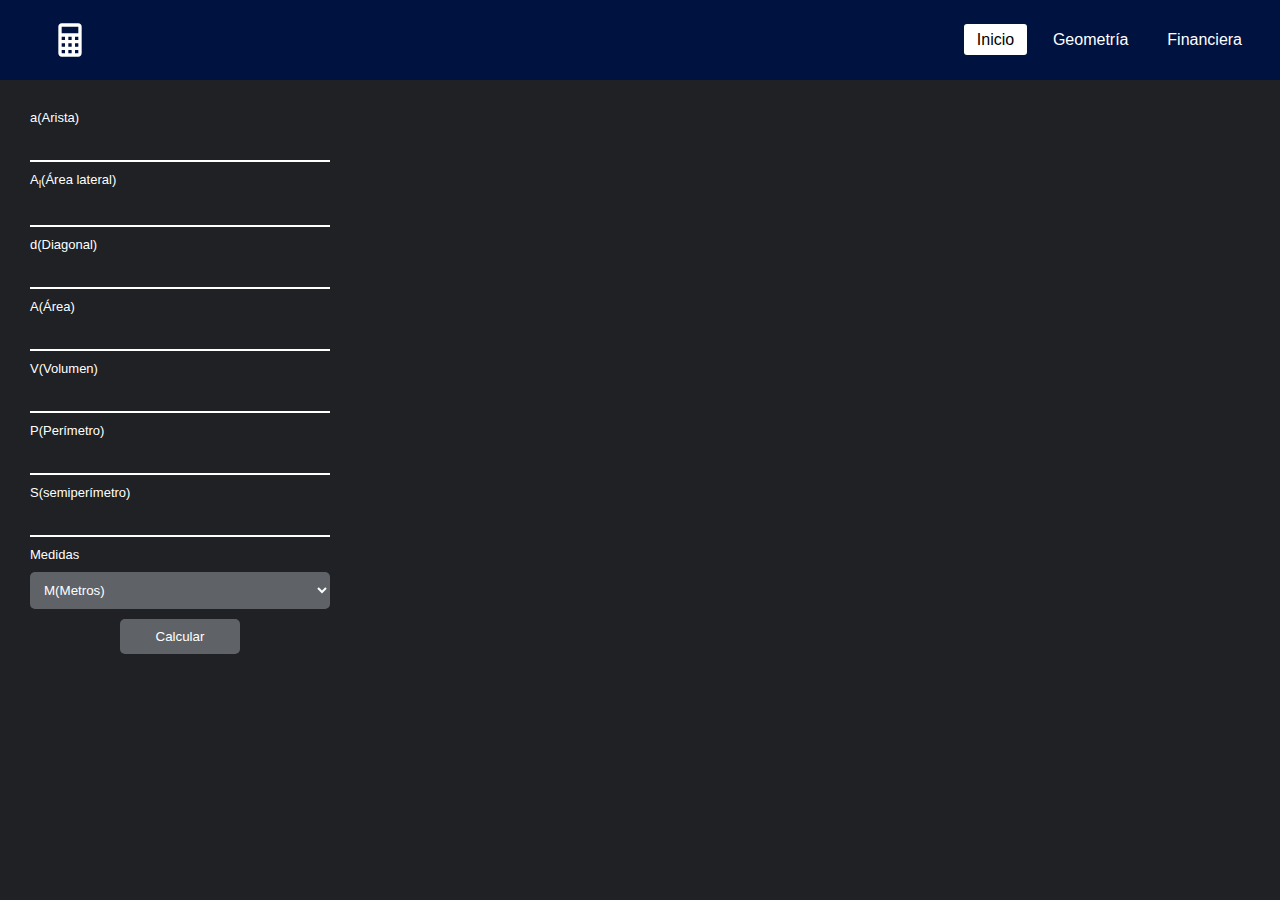
<file: geometry/cube.html>
<!DOCTYPE html>
<html lang="es">
<head>
    <meta charset="UTF-8">
    <meta http-equiv="X-UA-Compatible" content="IE=edge">
    <meta name="viewport" content="width=device-width, initial-scale=1.0">
    <title>Geometría | Cubo</title>
    <link rel="stylesheet" href="../styles/geometry.css">
</head>
<body>
    <header>
        <nav>
            <input type="checkbox" id="check">
            <label for="check" class="checkbtn">
                <img src="../assets/menu.svg" alt="menu" class="menu">
            </label>
            <a href="#" class="enlace">
                <img src="../assets/logo.svg" alt="Logo" class="logo">
            </a>
            <ul>
                <li><a class="active" href="https://vidcraft3380.github.io/calculator/">Inicio</a></li>
                <li><a href="https://vidcraft3380.github.io/calculator/geometry/">Geometría</a></li>
                <li><a href="https://vidcraft3380.github.io/calculator/finance/">Financiera</a></li>
            </ul>
        </nav>
        <section></section>
    </header>
    <main>
        <section class="main__calculator">
            <div class="calculator__item">
                <div class="item__group">
                    <span class="group__title">a(Arista)</span>
                    <input type="text" name="edge" id="edge">
                </div>
                <div class="item__group">
                    <span class="group__title">A<sub>l</sub>(Área lateral)</span>
                    <input type="text" name="side_area" id="side_area">
                </div>
                <div class="item__group">
                    <span class="group__title">d(Diagonal)</span>
                    <input type="text" name="diagonal" id="diagonal">
                </div>
                <div class="item__group">
                    <span class="group__title">A(Área)</span>
                    <input type="text" name="area" id="area">
                </div>
                <div class="item__group">
                    <span class="group__title">V(Volumen)</span>
                    <input type="text" name="volume" id="volume">
                </div>
                <div class="item__group">
                    <span class="group__title">P(Perímetro)</span>
                    <input type="text" name="perimeter" id="perimeter">
                </div>
                <div class="item__group">
                    <span class="group__title">S(semiperímetro)</span>
                    <input type="text" name="semiperimeter" id="semiperimeter">
                </div>
                <div class="item__group">
                    <div class="item__group">
                        <span class="group__title">Medidas</span>
                        <select name="measures" id="measures">
                            <option value="m">M(Metros)</option>
                            <option value="cm">Cm(Centímetros)</option>
                            <option value="km">Km(Kilómetros)</option>
                        </select>
                    </div>
                </div>
                <div class="item__group">
                    <button class="group__button" id="calc" name="calc">Calcular</button>
                </div>
            </div>
            <div class="calculator__result">
                <ul class="result__list"></ul>
            </div>
        </section>
    </main>
    <script src="../js/tools/inputs.js"></script>
    <script src="../js/tools/result.js"></script>
    <script src="../js/modules/fractions/script.js"></script>
    <script src="../js/modules/calc/script.js"></script>
    <script src="../js/modules/geometry/index.js"></script>
    <script src="../js/modules/geometry/2d/index.js"></script>
    <script src="../js/modules/geometry/3d/index.js"></script>
    <script src="../js/modules/geometry/3d/prisms/index.js"></script>
    <script src="../js/modules/geometry/3d/prisms/cube.js"></script>
    <script> 
        document.getElementById("calc").addEventListener("click", ()=>{
            var data = {
                "edge": document.getElementById("edge").value,
                "side_area": document.getElementById("side_area").value,
                "diagonal": document.getElementById("diagonal").value,
                "volume": document.getElementById("volume").value,
                "area": document.getElementById("area").value,
                "perimeter": document.getElementById("perimeter").value,
                "semiperimeter": document.getElementById("semiperimeter").value,
                "measures": document.getElementById("measures").value,
            }
            const figure = new Cube(new Inputs(data.edge).read(), new Inputs(data.side_area).read(), new Inputs(data.diagonal).read(), new Inputs(data.volume).read(), new Inputs(data.area).read(), new Inputs(data.perimeter).read(), new Inputs(data.semiperimeter).read(), data.measures)
            
            if(typeof figure.edge.value === "object"){
                figure.edge.value= figure.edge.value.convertDecimal()
            }
            if(typeof figure.side_area.value === "object"){
                figure.side_area.value= figure.side_area.value.convertDecimal()
            }
            if(typeof figure.diagonal.value === "object"){
                figure.diagonal.value= figure.diagonal.value.convertDecimal()
            }
            if(typeof figure.volume.value === "object"){
                figure.volume.value= figure.volume.value.convertDecimal()
            }
            if(typeof figure.area.value === "object"){
                figure.area.value= figure.area.value.convertDecimal()
            }
            if(typeof figure.perimeter.value === "object"){
                figure.perimeter.value= figure.perimeter.value.convertDecimal()
            }
            if(typeof figure.semiperimeter.value === "object"){
                figure.semiperimeter.value= figure.semiperimeter.value.convertDecimal()
            }

            figure.calcEdge()
            figure.calcSideArea()
            figure.calcDiagonal()
            figure.calcArea()
            figure.calcVolume()
            figure.calcPerimeter()
            figure.calcSemiperimeter()
            
            const Response = new Result()
            
            var result = [
                Response.resultResponse("a(Arista)", figure.edge.value+figure.measure, figure.edge.process),
                Response.resultResponse("A<sub>l</sub>(Área lateral)", figure.side_area.value+figure.measure, figure.side_area.process),
                Response.resultResponse("d(Diagonal)", figure.diagonal.value+figure.measure, figure.diagonal.process),
                Response.resultResponse("A(Área)", figure.area.value+figure.measure+'<sup>2</sup>', figure.area.process),
                Response.resultResponse("V(Volumen)", figure.volume.value+figure.measure+'<sup>2</sup>', figure.volume.process),
                Response.resultResponse("P(Perímetro)", figure.perimeter.value+figure.measure, figure.perimeter.process),
                Response.resultResponse("S(semiperímetro)", figure.semiperimeter.value+figure.measure, figure.semiperimeter.process),
            ]
            Response.result = result
            Response.box = '.calculator__result .result__list'
            
            Response.display()
            Response.process()
        })
    </script>
</body>
</html>
</file>
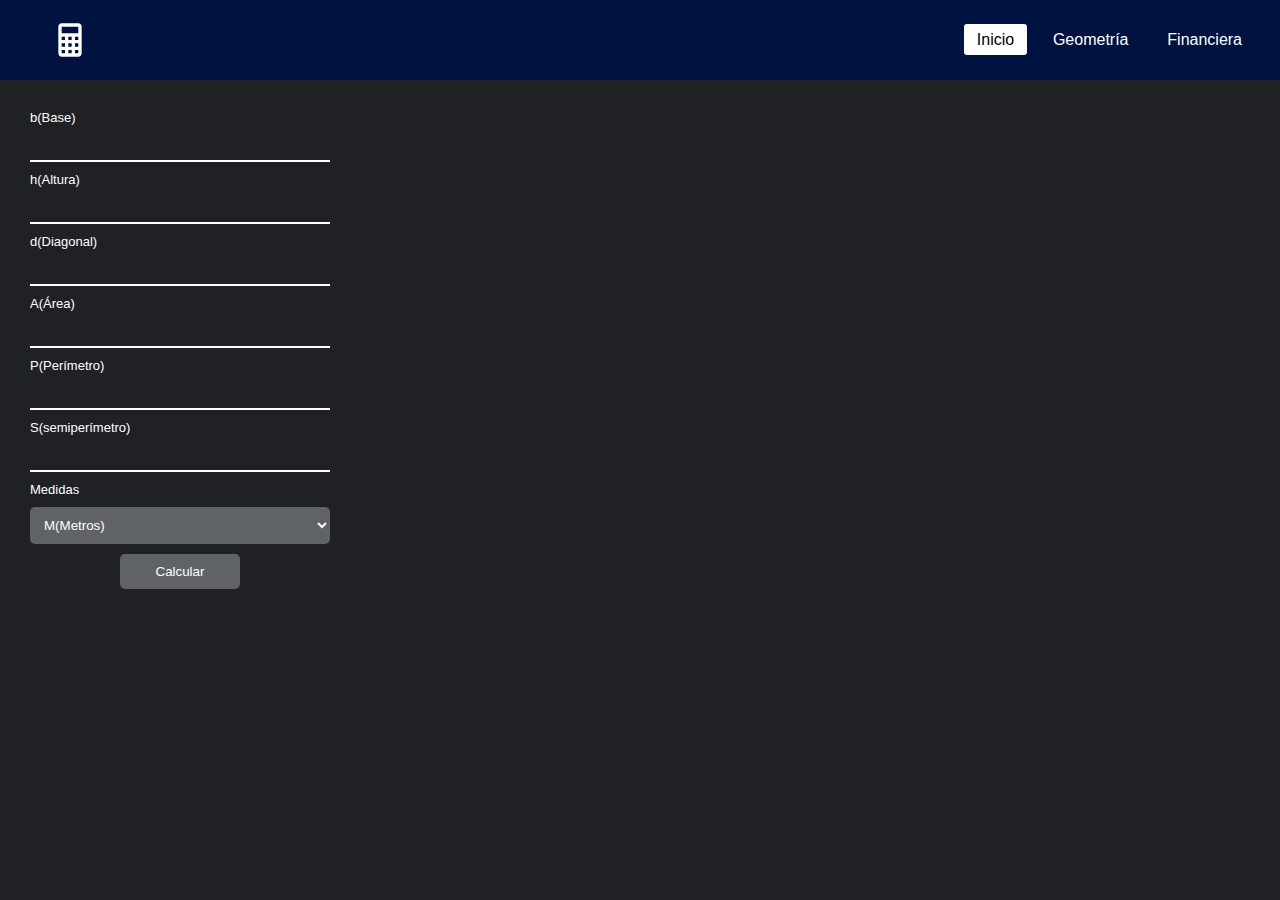
<file: geometry/rectangle.html>
<!DOCTYPE html>
<html lang="es">
<head>
    <meta charset="UTF-8">
    <meta http-equiv="X-UA-Compatible" content="IE=edge">
    <meta name="viewport" content="width=device-width, initial-scale=1.0">
    <title>Geometría | Rectángulo</title>
    <link rel="stylesheet" href="../styles/geometry.css">
</head>
<body>
    <header>
        <nav>
            <input type="checkbox" id="check">
            <label for="check" class="checkbtn">
                <img src="../assets/menu.svg" alt="menu" class="menu">
            </label>
            <a href="#" class="enlace">
                <img src="../assets/logo.svg" alt="Logo" class="logo">
            </a>
            <ul>
                <li><a class="active" href="https://vidcraft3380.github.io/calculator/">Inicio</a></li>
                <li><a href="https://vidcraft3380.github.io/calculator/geometry/">Geometría</a></li>
                <li><a href="https://vidcraft3380.github.io/calculator/finance/">Financiera</a></li>
            </ul>
        </nav>
        <section></section>
    </header>
    <main>
        <section class="main__calculator">
            <div class="calculator__item">
                <div class="item__group">
                    <span class="group__title">b(Base)</span>
                    <input type="text" name="base" id="base">
                </div>
                <div class="item__group">
                    <span class="group__title">h(Altura)</span>
                    <input type="text" name="height" id="height">
                </div>
                <div class="item__group">
                    <span class="group__title">d(Diagonal)</span>
                    <input type="text" name="diagonal" id="diagonal">
                </div>
                <div class="item__group">
                    <span class="group__title">A(Área)</span>
                    <input type="text" name="area" id="area">
                </div>
                <div class="item__group">
                    <span class="group__title">P(Perímetro)</span>
                    <input type="text" name="perimeter" id="perimeter">
                </div>
                <div class="item__group">
                    <span class="group__title">S(semiperímetro)</span>
                    <input type="text" name="semiperimeter" id="semiperimeter">
                </div>
                <div class="item__group">
                    <div class="item__group">
                        <span class="group__title">Medidas</span>
                        <select name="measures" id="measures">
                            <option value="m">M(Metros)</option>
                            <option value="cm">Cm(Centímetros)</option>
                            <option value="km">Km(Kilómetros)</option>
                        </select>
                    </div>
                </div>
                <div class="item__group">
                    <button class="group__button" id="calc" name="calc">Calcular</button>
                </div>
            </div>
            <div class="calculator__result">
                <ul class="result__list"></ul>
            </div>
        </section>
    </main>
    <script src="../js/tools/inputs.js"></script>
    <script src="../js/tools/result.js"></script>
    <script src="../js/modules/fractions/script.js"></script>
    <script src="../js/modules/calc/script.js"></script>
    <script src="../js/modules/theorems/pitagoras.js"></script>
    <script src="../js/modules/geometry/index.js"></script>
    <script src="../js/modules/geometry/2d/index.js"></script>
    <script src="../js/modules/geometry/2d/quadrilateral/index.js"></script>
    <script src="../js/modules/geometry/2d/quadrilateral/rectangle.js"></script>
    <script>
        document.getElementById("calc").addEventListener("click", ()=>{
            var data = {
                "base": document.getElementById("base").value,
                "height": document.getElementById("height").value,
                "diagonal": document.getElementById("diagonal").value,
                "area": document.getElementById("area").value,
                "perimeter": document.getElementById("perimeter").value,
                "semiperimeter": document.getElementById("semiperimeter").value,
                "measures": document.getElementById("measures").value,
            }

            const figure = new Rectangle(new Inputs(data.base).read(), new Inputs(data.height).read(), new Inputs(data.diagonal).read(), new Inputs(data.area).read(), new Inputs(data.perimeter).read(), new Inputs(data.semiperimeter).read(), String(data.measures))

            if(typeof figure.base.value === "object"){
                figure.base.value= figure.base.value.convertDecimal()
            }
            if(typeof figure.height.value === "object"){
                figure.height.value= figure.height.value.convertDecimal()
            }
            if(typeof figure.diagonal.value === "object"){
                figure.diagonal.value= figure.diagonal.value.convertDecimal()
            }
            if(typeof figure.area.value === "object"){
                figure.area.value= figure.area.value.convertDecimal()
            }
            if(typeof figure.perimeter.value === "object"){
                figure.perimeter.value= figure.perimeter.value.convertDecimal()
            }
            if(typeof figure.semiperimeter.value === "object"){
                figure.semiperimeter.value= figure.semiperimeter.value.convertDecimal()
            }

            figure.calcBase()
            figure.calcHeight()
            figure.calcDiagonal()
            figure.calcArea()
            figure.calcPerimeter()
            figure.calcSemiperimeter()

            const Response = new Result()

            var result = [
                Response.resultResponse("b(Base)", figure.base.value+figure.measure, figure.base.process),
                Response.resultResponse("h(Altura)", figure.height.value+figure.measure, figure.height.process),
                Response.resultResponse("d(Diagonal)", figure.diagonal.value+figure.measure, figure.diagonal.process),
                Response.resultResponse("A(Área)", figure.area.value+figure.measure+'<sup>2</sup>', figure.area.process),
                Response.resultResponse("P(Perímetro)", figure.perimeter.value+figure.measure, figure.perimeter.process),
                Response.resultResponse("S(semiperímetro)", figure.semiperimeter.value+figure.measure, figure.semiperimeter.process),
            ]

            Response.result = result
            Response.box = '.calculator__result .result__list'

            if(String(data.base) != "" && String(data.height)){
                Response.display()
            }else if(String(data.base) != "" && String(data.diagonal)){
                Response.display()
            }else if(String(data.height) != "" && String(data.diagonal)){
                Response.display()
            }
            Response.process()
        })
    </script>
</body>
</html>
</file>
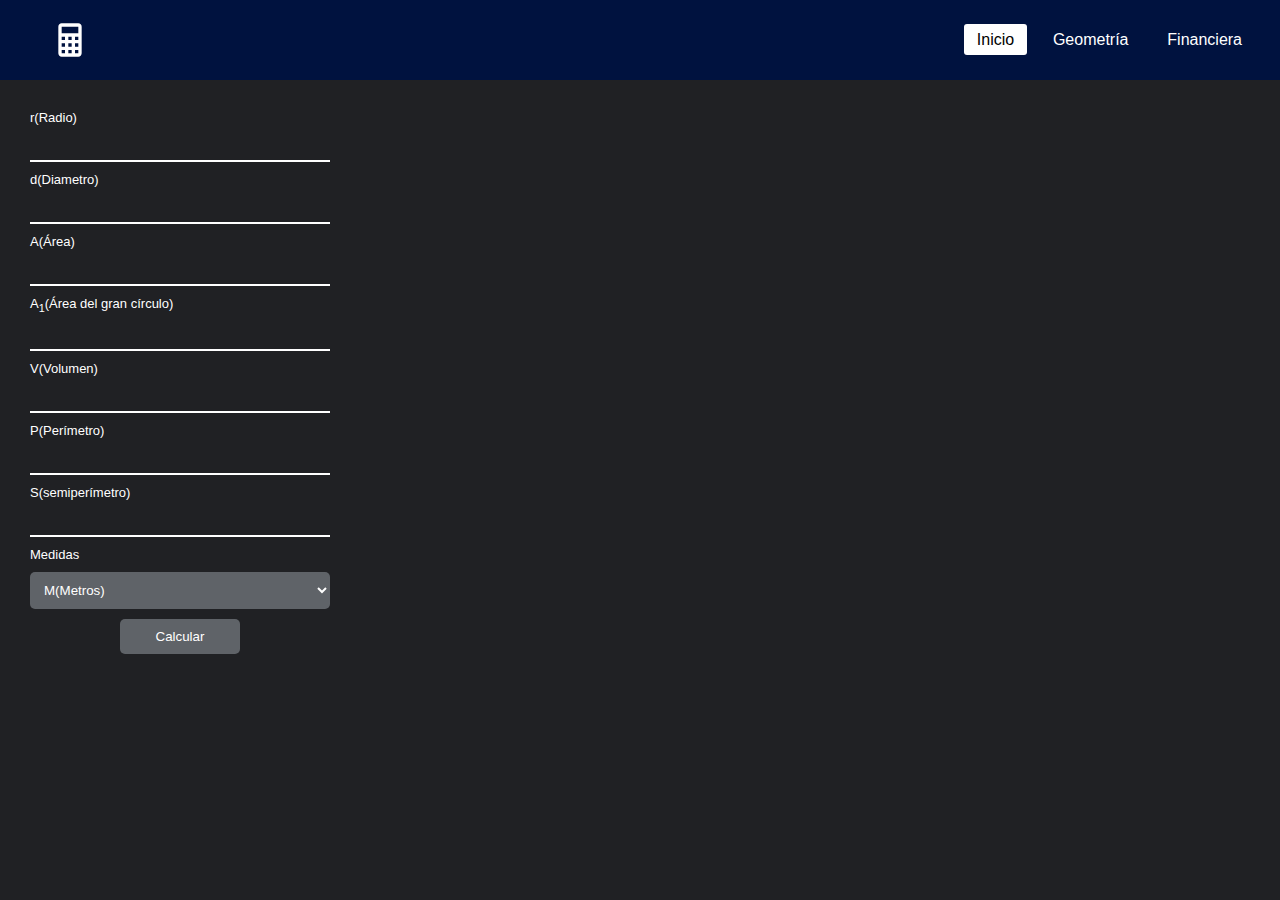
<file: geometry/sphere.html>
<!DOCTYPE html>
<html lang="es">
<head>
    <meta charset="UTF-8">
    <meta http-equiv="X-UA-Compatible" content="IE=edge">
    <meta name="viewport" content="width=device-width, initial-scale=1.0">
    <title>Geometría | Esfera</title>
    <link rel="stylesheet" href="../styles/geometry.css">
</head>
<body>
    <header>
        <nav>
            <input type="checkbox" id="check">
            <label for="check" class="checkbtn">
                <img src="../assets/menu.svg" alt="menu" class="menu">
            </label>
            <a href="#" class="enlace">
                <img src="../assets/logo.svg" alt="Logo" class="logo">
            </a>
            <ul>
                <li><a class="active" href="https://vidcraft3380.github.io/calculator/">Inicio</a></li>
                <li><a href="https://vidcraft3380.github.io/calculator/geometry/">Geometría</a></li>
                <li><a href="https://vidcraft3380.github.io/calculator/finance/">Financiera</a></li>
            </ul>
        </nav>
        <section></section>
    </header>
    <main>
        <section class="main__calculator">
            <div class="calculator__item">
                <div class="item__group">
                    <span class="group__title">r(Radio)</span>
                    <input type="text" name="radio" id="radio">
                </div>
                <div class="item__group">
                    <span class="group__title">d(Diametro)</span>
                    <input type="text" name="diameter" id="diameter">
                </div>
                <div class="item__group">
                    <span class="group__title">A(Área)</span>
                    <input type="text" name="area" id="area">
                </div>
                <div class="item__group">
                    <span class="group__title">A<sub>1</sub>(Área del gran círculo)</span>
                    <input type="text" name="area1" id="area1">
                </div>
                <div class="item__group">
                    <span class="group__title">V(Volumen)</span>
                    <input type="text" name="volume" id="volume">
                </div>
                <div class="item__group">
                    <span class="group__title">P(Perímetro)</span>
                    <input type="text" name="perimeter" id="perimeter">
                </div>
                <div class="item__group">
                    <span class="group__title">S(semiperímetro)</span>
                    <input type="text" name="semiperimeter" id="semiperimeter">
                </div>
                <div class="item__group">
                    <div class="item__group">
                        <span class="group__title">Medidas</span>
                        <select name="measures" id="measures">
                            <option value="m">M(Metros)</option>
                            <option value="cm">Cm(Centímetros)</option>
                            <option value="km">Km(Kilómetros)</option>
                        </select>
                    </div>
                </div>
                <div class="item__group">
                    <button class="group__button" id="calc" name="calc">Calcular</button>
                </div>
            </div>
            <div class="calculator__result">
                <ul class="result__list"></ul>
            </div>
        </section>
    </main>
    <script src="../js/tools/inputs.js"></script>
    <script src="../js/tools/result.js"></script>
    <script src="../js/modules/fractions/script.js"></script>
    <script src="../js/modules/calc/script.js"></script>
    <script src="../js/modules/geometry/index.js"></script>
    <script src="../js/modules/geometry/2d/index.js"></script>
    <script src="../js/modules/geometry/3d/index.js"></script>
    <script src="../js/modules/geometry/3d/solids_revolution/index.js"></script>
    <script src="../js/modules/geometry/3d/solids_revolution/sphere.js"></script>
    <script> 
        document.getElementById("calc").addEventListener("click", ()=>{
            var data = {
                "radio": document.getElementById("radio").value,
                "diameter": document.getElementById("diameter").value,
                "volume": document.getElementById("volume").value,
                "area": document.getElementById("area").value,
                "area1": document.getElementById("area1").value,
                "perimeter": document.getElementById("perimeter").value,
                "semiperimeter": document.getElementById("semiperimeter").value,
                "measures": document.getElementById("measures").value,
            }
            const figure = new Sphere(new Inputs(data.radio).read(), new Inputs(data.diameter).read(), new Inputs(data.area1).read(), new Inputs(data.volume).read(), new Inputs(data.area).read(), new Inputs(data.perimeter).read(), new Inputs(data.semiperimeter).read(), data.measures)
            
            if(typeof figure.radio.value === "object"){
                figure.radio.value= figure.radio.value.convertDecimal()
            }
            if(typeof figure.diameter.value === "object"){
                figure.diameter.value= figure.diameter.value.convertDecimal()
            }
            if(typeof figure.volume.value === "object"){
                figure.volume.value= figure.volume.value.convertDecimal()
            }
            if(typeof figure.area.value === "object"){
                figure.area.value= figure.area.value.convertDecimal()
            }
            if(typeof figure.area_great_circle.value === "object"){
                figure.area_great_circle.value= figure.area_great_circle.value.convertDecimal()
            }
            if(typeof figure.perimeter.value === "object"){
                figure.perimeter.value= figure.perimeter.value.convertDecimal()
            }
            if(typeof figure.semiperimeter.value === "object"){
                figure.semiperimeter.value= figure.semiperimeter.value.convertDecimal()
            }

            figure.calcRadio()
            figure.calcDiameter()
            figure.calcArea()
            figure.calcAreaGreatCircle()
            figure.calcVolume()
            figure.calcPerimeter()
            figure.calcSemiperimeter()
            
            const Response = new Result()
            
            var result = [
                Response.resultResponse("r(Radio)", figure.radio.value+figure.measure, figure.radio.process),
                Response.resultResponse("d(Diametro)", figure.diameter.value+figure.measure, figure.diameter.process),
                Response.resultResponse("A(Área)", figure.area.value+figure.measure+'<sup>2</sup>', figure.area.process),
                Response.resultResponse("A<sub>1</sub>(Área del gran círculo)", figure.area_great_circle.value+figure.measure, figure.area_great_circle.process),
                Response.resultResponse("V(Volumen)", figure.volume.value+figure.measure+'<sup>2</sup>', figure.volume.process),
                Response.resultResponse("P(Perímetro)", figure.perimeter.value+figure.measure, figure.perimeter.process),
                Response.resultResponse("S(semiperímetro)", figure.semiperimeter.value+figure.measure, figure.semiperimeter.process),
            ]
            Response.result = result
            Response.box = '.calculator__result .result__list'
            
            Response.display()
            Response.process()
        })
    </script>
</body>
</html>
</file>
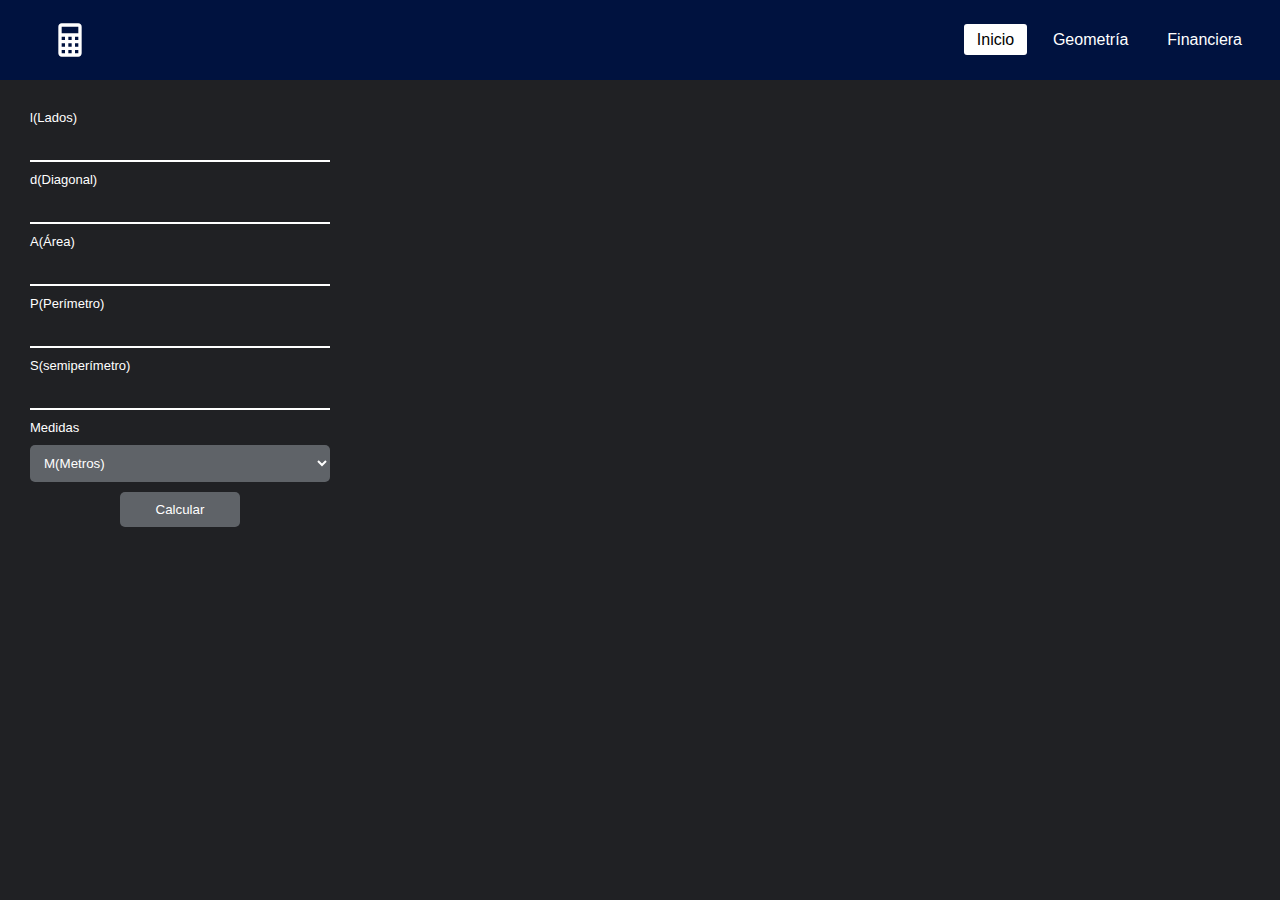
<file: geometry/square.html>
<!DOCTYPE html>
<html lang="es">
<head>
    <meta charset="UTF-8">
    <meta http-equiv="X-UA-Compatible" content="IE=edge">
    <meta name="viewport" content="width=device-width, initial-scale=1.0">
    <title>Geometría | Cuadrado</title>
    <link rel="stylesheet" href="../styles/geometry.css">
</head>
<body>
    <header>
        <nav>
            <input type="checkbox" id="check">
            <label for="check" class="checkbtn">
                <img src="../assets/menu.svg" alt="menu" class="menu">
            </label>
            <a href="#" class="enlace">
                <img src="../assets/logo.svg" alt="Logo" class="logo">
            </a>
            <ul>
                <li><a class="active" href="https://vidcraft3380.github.io/calculator/">Inicio</a></li>
                <li><a href="https://vidcraft3380.github.io/calculator/geometry/">Geometría</a></li>
                <li><a href="https://vidcraft3380.github.io/calculator/finance/">Financiera</a></li>
            </ul>
        </nav>
        <section></section>
    </header>
    <main>
        <section class="main__calculator">
            <div class="calculator__item">
                <div class="item__group">
                    <span class="group__title">l(Lados)</span>
                    <input type="text" name="side" id="side">
                </div>
                <div class="item__group">
                    <span class="group__title">d(Diagonal)</span>
                    <input type="text" name="diagonal" id="diagonal">
                </div>
                <div class="item__group">
                    <span class="group__title">A(Área)</span>
                    <input type="text" name="area" id="area">
                </div>
                <div class="item__group">
                    <span class="group__title">P(Perímetro)</span>
                    <input type="text" name="perimeter" id="perimeter">
                </div>
                <div class="item__group">
                    <span class="group__title">S(semiperímetro)</span>
                    <input type="text" name="semiperimeter" id="semiperimeter">
                </div>
                <div class="item__group">
                    <div class="item__group">
                        <span class="group__title">Medidas</span>
                        <select name="measures" id="measures">
                            <option value="m">M(Metros)</option>
                            <option value="cm">Cm(Centímetros)</option>
                            <option value="km">Km(Kilómetros)</option>
                        </select>
                    </div>
                </div>
                <div class="item__group">
                    <button class="group__button" id="calc" name="calc">Calcular</button>
                </div>
            </div>
            <div class="calculator__result">
                <ul class="result__list"></ul>
            </div>
        </section>
    </main>
    <script src="../js/tools/inputs.js"></script>
    <script src="../js/tools/result.js"></script>
    <script src="../js/modules/fractions/script.js"></script>
    <script src="../js/modules/calc/script.js"></script>
    <script src="../js/modules/geometry/index.js"></script>
    <script src="../js/modules/geometry/2d/index.js"></script>
    <script src="../js/modules/geometry/2d/quadrilateral/index.js"></script>
    <script src="../js/modules/geometry/2d/quadrilateral/square.js"></script>
    <script> 
        document.getElementById("calc").addEventListener("click", ()=>{
            var data = {
                "side": document.getElementById("side").value,
                "diagonal": document.getElementById("diagonal").value,
                "area": document.getElementById("area").value,
                "perimeter": document.getElementById("perimeter").value,
                "semiperimeter": document.getElementById("semiperimeter").value,
                "measures": document.getElementById("measures").value,
            }
            const figure = new Square(new Inputs(data.side).read(), new Inputs(data.diagonal).read(), new Inputs(data.area).read(), new Inputs(data.perimeter).read(), new Inputs(data.semiperimeter).read(), data.measures)
            
            if(typeof figure.side.value === "object"){
                figure.side.value= figure.side.value.convertDecimal()
            }
            if(typeof figure.diagonal.value === "object"){
                figure.diagonal.value= figure.diagonal.value.convertDecimal()
            }
            if(typeof figure.area.value === "object"){
                figure.area.value= figure.area.value.convertDecimal()
            }
            if(typeof figure.perimeter.value === "object"){
                figure.perimeter.value= figure.perimeter.value.convertDecimal()
            }
            if(typeof figure.semiperimeter.value === "object"){
                figure.semiperimeter.value= figure.semiperimeter.value.convertDecimal()
            }

            figure.calcSide()
            figure.calcDiagonal()
            figure.calcArea()
            figure.calcPerimeter()
            figure.calcSemiperimeter()
            
            const Response = new Result()
            
            var result = [
                Response.resultResponse("l(Lados)", figure.side.value+figure.measure, figure.side.process),
                Response.resultResponse("d(Diagonal)", figure.diagonal.value+figure.measure, figure.diagonal.process),
                Response.resultResponse("A(Área)", figure.area.value+figure.measure+'<sup>2</sup>', figure.area.process),
                Response.resultResponse("P(Perímetro)", figure.perimeter.value+figure.measure, figure.perimeter.process),
                Response.resultResponse("S(semiperímetro)", figure.semiperimeter.value+figure.measure, figure.semiperimeter.process),
            ]
            Response.result = result
            Response.box = '.calculator__result .result__list'
            
            Response.display()
            Response.process()
        })
    </script>
</body>
</html>
</file>
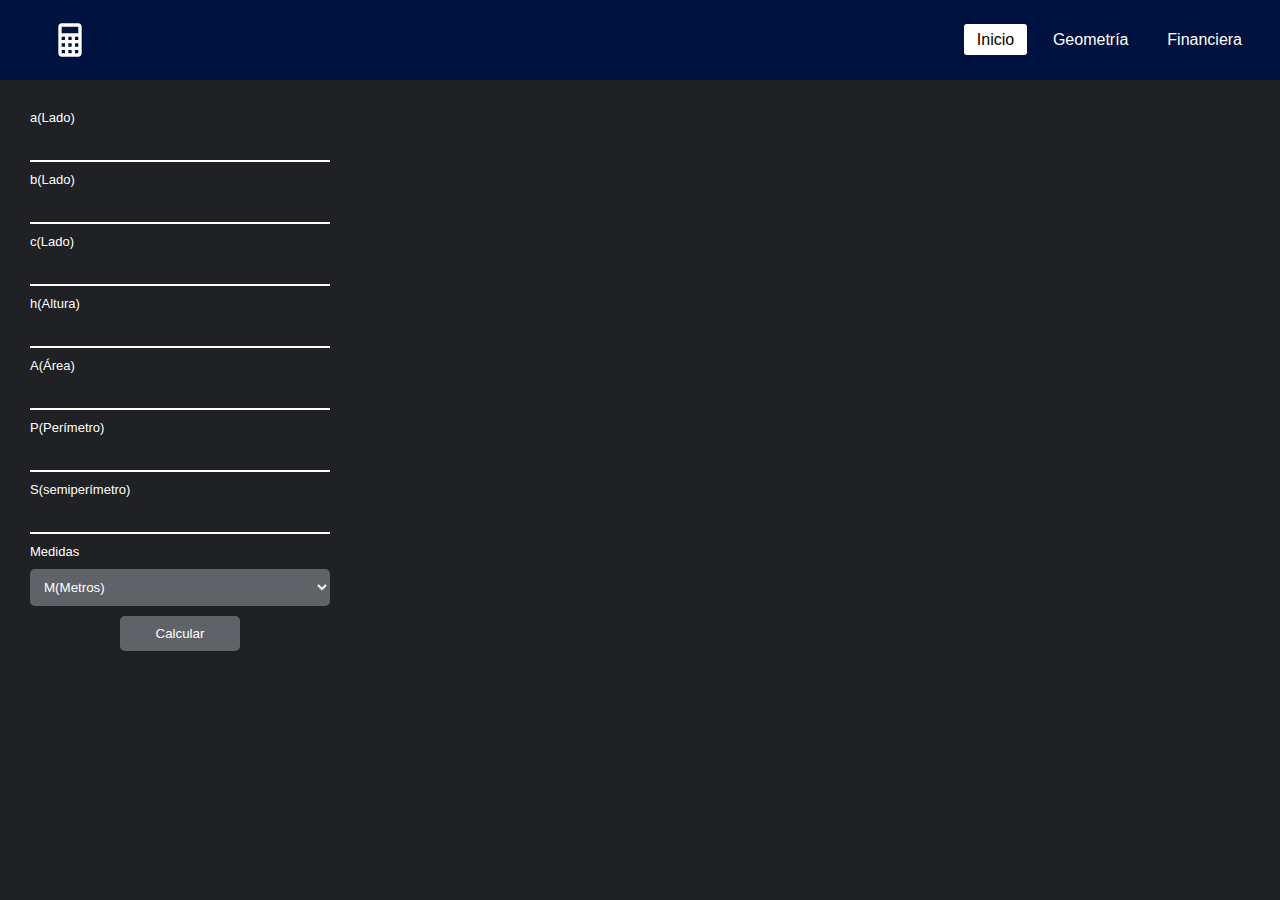
<file: geometry/triangle.html>
<!DOCTYPE html>
<html lang="es">
<head>
    <meta charset="UTF-8">
    <meta http-equiv="X-UA-Compatible" content="IE=edge">
    <meta name="viewport" content="width=device-width, initial-scale=1.0">
    <title>Geometría | Triángulo</title>
    <link rel="stylesheet" href="../styles/geometry.css">
</head>
<body>
    <header>
        <nav>
            <input type="checkbox" id="check">
            <label for="check" class="checkbtn">
                <img src="../assets/menu.svg" alt="menu" class="menu">
            </label>
            <a href="#" class="enlace">
                <img src="../assets/logo.svg" alt="Logo" class="logo">
            </a>
            <ul>
                <li><a class="active" href="https://vidcraft3380.github.io/calculator/">Inicio</a></li>
                <li><a href="https://vidcraft3380.github.io/calculator/geometry/">Geometría</a></li>
                <li><a href="https://vidcraft3380.github.io/calculator/finance/">Financiera</a></li>
            </ul>
        </nav>
        <section></section>
    </header>
    <main>
        <section class="main__calculator">
            <div class="calculator__item">
                <div class="item__group">
                    <span class="group__title">a(Lado)</span>
                    <input type="text" name="sideA" id="sideA">
                </div>
                <div class="item__group">
                    <span class="group__title">b(Lado)</span>
                    <input type="text" name="sideB" id="sideB">
                </div>
                <div class="item__group">
                    <span class="group__title">c(Lado)</span>
                    <input type="text" name="sideC" id="sideC">
                </div>
                <div class="item__group">
                    <span class="group__title">h(Altura)</span>
                    <input type="text" name="height" id="height">
                </div>
                <div class="item__group">
                    <span class="group__title">A(Área)</span>
                    <input type="text" name="area" id="area">
                </div>
                <div class="item__group">
                    <span class="group__title">P(Perímetro)</span>
                    <input type="text" name="perimeter" id="perimeter">
                </div>
                <div class="item__group">
                    <span class="group__title">S(semiperímetro)</span>
                    <input type="text" name="semiperimeter" id="semiperimeter">
                </div>
                <div class="item__group">
                    <div class="item__group">
                        <span class="group__title">Medidas</span>
                        <select name="measures" id="measures">
                            <option value="m">M(Metros)</option>
                            <option value="cm">Cm(Centímetros)</option>
                            <option value="km">Km(Kilómetros)</option>
                        </select>
                    </div>
                </div>
                <div class="item__group">
                    <button class="group__button" id="calc" name="calc">Calcular</button>
                </div>
            </div>
            <div class="calculator__result">
                <ul class="result__list"></ul>
            </div>
        </section>
    </main>
    <script src="../js/tools/inputs.js"></script>
    <script src="../js/tools/result.js"></script>
    <script src="../js/modules/fractions/script.js"></script>
    <script src="../js/modules/calc/script.js"></script>
    <script src="../js/modules/theorems/pitagoras.js"></script>
    <script src="../js/modules/geometry/index.js"></script>
    <script src="../js/modules/geometry/2d/index.js"></script>
    <script src="../js/modules/geometry/2d/triangles/index.js"></script>
    <script src="../js/modules/geometry/2d/triangles/triangle.js"></script>
    <script> 
        document.getElementById("calc").addEventListener("click", ()=>{
            var data = {
                "sideA": document.getElementById("sideA").value,
                "sideB": document.getElementById("sideB").value,
                "sideC": document.getElementById("sideC").value,
                "height": document.getElementById("height").value,
                "area": document.getElementById("area").value,
                "perimeter": document.getElementById("perimeter").value,
                "semiperimeter": document.getElementById("semiperimeter").value,
                "measures": document.getElementById("measures").value,
            }
            const figure = new Triangle(new Inputs(data.sideA).read(), new Inputs(data.sideB).read(), new Inputs(data.sideC).read(), new Inputs(data.height).read(), new Inputs(data.area).read(), new Inputs(data.perimeter).read(), new Inputs(data.semiperimeter).read(), data.measures)

            if(typeof figure.height.value === "object"){
                figure.height.value= figure.height.value.convertDecimal()
            }
            if(typeof figure.sideA.value === "object"){
                figure.sideA.value= figure.sideA.value.convertDecimal()
            }
            if(typeof figure.base.value === "object"){
                figure.base.value= figure.base.value.convertDecimal()
            }
            if(typeof figure.sideC.value === "object"){
                figure.sideC.value= figure.sideC.value.convertDecimal()
            }
            if(typeof figure.perimeter.value === "object"){
                figure.perimeter.value= figure.perimeter.value.convertDecimal()
            }
            if(typeof figure.area.value === "object"){
                figure.area.value= figure.area.value.convertDecimal()
            }
            if(typeof figure.semiperimeter.value === "object"){
                figure.semiperimeter.value= figure.semiperimeter.value.convertDecimal()
            }
            
            figure.calcSideA()
            figure.calcBase()
            figure.calcSideC()
            figure.calcHeight()
            figure.calcArea()
            figure.calcPerimeter()
            figure.calcSemiperimeter()
            
            const Response = new Result()
            
            var result = [
                Response.resultResponse("a(Lado)", figure.sideA.value+figure.measure, figure.sideA.process),
                Response.resultResponse("b(Lado)", figure.base.value+figure.measure, figure.base.process),
                Response.resultResponse("c(Lado)", figure.sideC.value+figure.measure, figure.sideC.process),
                Response.resultResponse("h(Altura)", figure.height.value+figure.measure, figure.height.process),
                Response.resultResponse("A(Área)", figure.area.value+figure.measure+'<sup>2</sup>', figure.area.process),
                Response.resultResponse("P(Perímetro)", figure.perimeter.value+figure.measure, figure.perimeter.process),
                Response.resultResponse("S(semiperímetro)", figure.semiperimeter.value+figure.measure, figure.semiperimeter.process),
            ]
            Response.result = result
            Response.box = '.calculator__result .result__list'
            
            Response.display()
            Response.process()
        })
    </script>
</body>
</html>
</file>
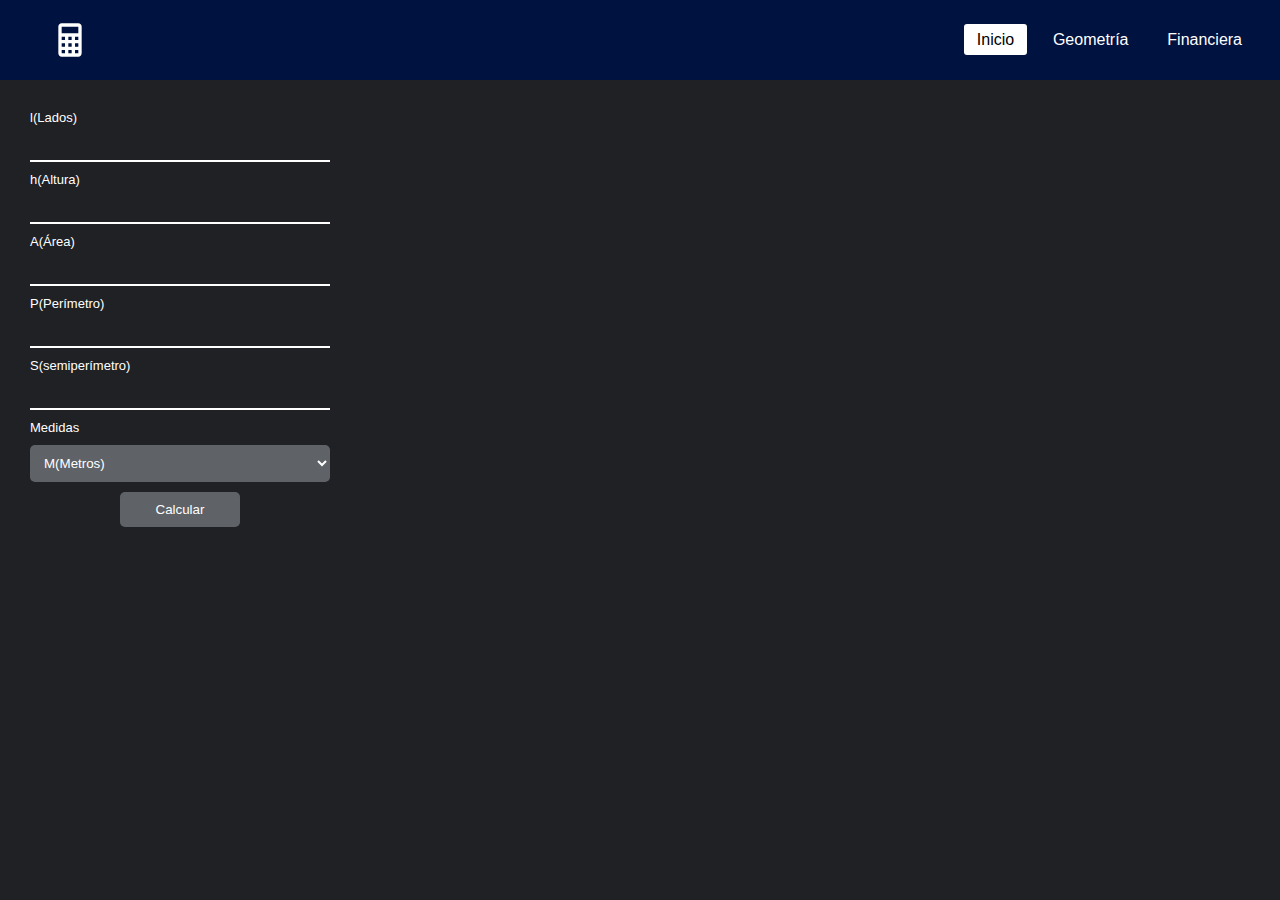
<file: geometry/triangle_equilateral.html>
<!DOCTYPE html>
<html lang="es">
<head>
    <meta charset="UTF-8">
    <meta http-equiv="X-UA-Compatible" content="IE=edge">
    <meta name="viewport" content="width=device-width, initial-scale=1.0">
    <title>Geometría | Triángulo equilátero</title>
    <link rel="stylesheet" href="../styles/geometry.css">
</head>
<body>
    <header>
        <nav>
            <input type="checkbox" id="check">
            <label for="check" class="checkbtn">
                <img src="../assets/menu.svg" alt="menu" class="menu">
            </label>
            <a href="#" class="enlace">
                <img src="../assets/logo.svg" alt="Logo" class="logo">
            </a>
            <ul>
                <li><a class="active" href="https://vidcraft3380.github.io/calculator/">Inicio</a></li>
                <li><a href="https://vidcraft3380.github.io/calculator/geometry/">Geometría</a></li>
                <li><a href="https://vidcraft3380.github.io/calculator/finance/">Financiera</a></li>
            </ul>
        </nav>
        <section></section>
    </header>
    <main>
        <section class="main__calculator">
            <div class="calculator__item">
                <div class="item__group">
                    <span class="group__title">l(Lados)</span>
                    <input type="text" name="side" id="side">
                </div>
                <div class="item__group">
                    <span class="group__title">h(Altura)</span>
                    <input type="text" name="height" id="height">
                </div>
                <div class="item__group">
                    <span class="group__title">A(Área)</span>
                    <input type="text" name="area" id="area">
                </div>
                <div class="item__group">
                    <span class="group__title">P(Perímetro)</span>
                    <input type="text" name="perimeter" id="perimeter">
                </div>
                <div class="item__group">
                    <span class="group__title">S(semiperímetro)</span>
                    <input type="text" name="semiperimeter" id="semiperimeter">
                </div>
                <div class="item__group">
                    <div class="item__group">
                        <span class="group__title">Medidas</span>
                        <select name="measures" id="measures">
                            <option value="m">M(Metros)</option>
                            <option value="cm">Cm(Centímetros)</option>
                            <option value="km">Km(Kilómetros)</option>
                        </select>
                    </div>
                </div>
                <div class="item__group">
                    <button class="group__button" id="calc" name="calc">Calcular</button>
                </div>
            </div>
            <div class="calculator__result">
                <ul class="result__list"></ul>
            </div>
        </section>
    </main>
    <script src="../js/tools/inputs.js"></script>
    <script src="../js/tools/result.js"></script>
    <script src="../js/modules/fractions/script.js"></script>
    <script src="../js/modules/calc/script.js"></script>
    <script src="../js/modules/theorems/pitagoras.js"></script>
    <script src="../js/modules/geometry/index.js"></script>
    <script src="../js/modules/geometry/2d/index.js"></script>
    <script src="../js/modules/geometry/2d/triangles/index.js"></script>
    <script src="../js/modules/geometry/2d/triangles/equilateral.js"></script>
    <script> 
        document.getElementById("calc").addEventListener("click", ()=>{
            var data = {
                "side": document.getElementById("side").value,
                "height": document.getElementById("height").value,
                "area": document.getElementById("area").value,
                "perimeter": document.getElementById("perimeter").value,
                "semiperimeter": document.getElementById("semiperimeter").value,
                "measures": document.getElementById("measures").value,
            }
            const figure = new Equilateral(new Inputs(data.side).read(), new Inputs(data.height).read(), new Inputs(data.area).read(), new Inputs(data.perimeter).read(), new Inputs(data.semiperimeter).read(), data.measures)
            
            if(typeof figure.side.value === "object"){
                figure.side.value= figure.side.value.convertDecimal()
            }
            if(typeof figure.base.value === "object"){
                figure.base.value= figure.base.value.convertDecimal()
            }
            if(typeof figure.height.value === "object"){
                figure.height.value= figure.height.value.convertDecimal()
            }
            if(typeof figure.perimeter.value === "object"){
                figure.perimeter.value= figure.perimeter.value.convertDecimal()
            }
            if(typeof figure.area.value === "object"){
                figure.area.value= figure.area.value.convertDecimal()
            }
            if(typeof figure.semiperimeter.value === "object"){
                figure.semiperimeter.value= figure.semiperimeter.value.convertDecimal()
            }

            figure.calcSide()
            figure.calcHeight()
            figure.calcArea()
            figure.calcPerimeter()
            figure.calcSemiperimeter()
            
            const Response = new Result()
            
            var result = [
                Response.resultResponse("l(Lados)", figure.side.value+figure.measure, figure.side.process),
                Response.resultResponse("h(Altura)", figure.height.value+figure.measure, figure.height.process),
                Response.resultResponse("A(Área)", figure.area.value+figure.measure+'<sup>2</sup>', figure.area.process),
                Response.resultResponse("P(Perímetro)", figure.perimeter.value+figure.measure, figure.perimeter.process),
                Response.resultResponse("S(semiperímetro)", figure.semiperimeter.value+figure.measure, figure.semiperimeter.process),
            ]
            Response.result = result
            Response.box = '.calculator__result .result__list'
            
            Response.display()
            Response.process()
        })
    </script>
</body>
</html>
</file>
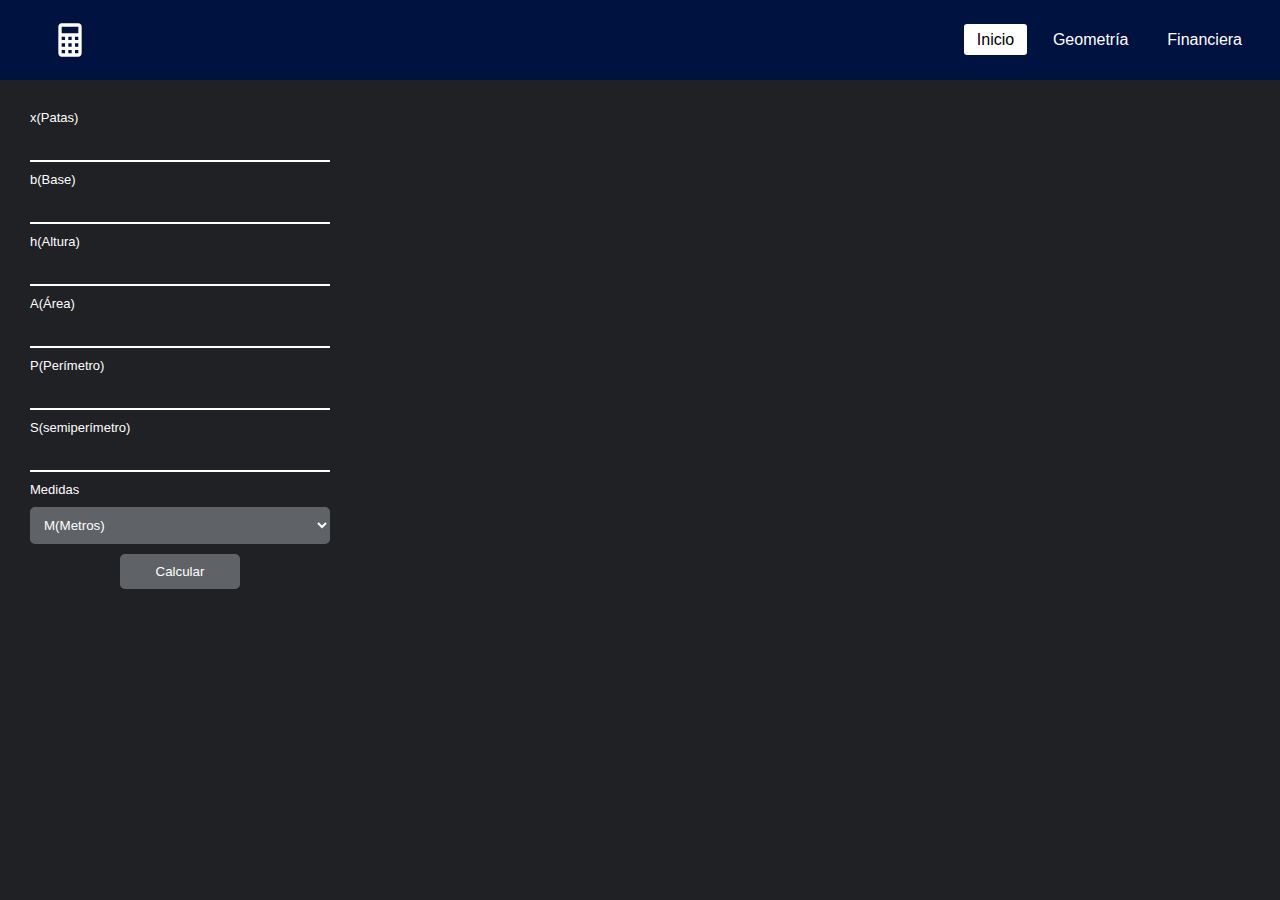
<file: geometry/triangle_isosceles.html>
<!DOCTYPE html>
<html lang="es">
<head>
    <meta charset="UTF-8">
    <meta http-equiv="X-UA-Compatible" content="IE=edge">
    <meta name="viewport" content="width=device-width, initial-scale=1.0">
    <title>Geometría | Triángulo isósceles</title>
    <link rel="stylesheet" href="../styles/geometry.css">
</head>
<body>
    <header>
        <nav>
            <input type="checkbox" id="check">
            <label for="check" class="checkbtn">
                <img src="../assets/menu.svg" alt="menu" class="menu">
            </label>
            <a href="#" class="enlace">
                <img src="../assets/logo.svg" alt="Logo" class="logo">
            </a>
            <ul>
                <li><a class="active" href="https://vidcraft3380.github.io/calculator/">Inicio</a></li>
                <li><a href="https://vidcraft3380.github.io/calculator/geometry/">Geometría</a></li>
                <li><a href="https://vidcraft3380.github.io/calculator/finance/">Financiera</a></li>
            </ul>
        </nav>
        <section></section>
    </header>
    <main>
        <section class="main__calculator">
            <div class="calculator__item">
                <div class="item__group">
                    <span class="group__title">x(Patas)</span>
                    <input type="text" name="legs" id="legs">
                </div>
                <div class="item__group">
                    <span class="group__title">b(Base)</span>
                    <input type="text" name="base" id="base">
                </div>
                <div class="item__group">
                    <span class="group__title">h(Altura)</span>
                    <input type="text" name="height" id="height">
                </div>
                <div class="item__group">
                    <span class="group__title">A(Área)</span>
                    <input type="text" name="area" id="area">
                </div>
                <div class="item__group">
                    <span class="group__title">P(Perímetro)</span>
                    <input type="text" name="perimeter" id="perimeter">
                </div>
                <div class="item__group">
                    <span class="group__title">S(semiperímetro)</span>
                    <input type="text" name="semiperimeter" id="semiperimeter">
                </div>
                <div class="item__group">
                    <div class="item__group">
                        <span class="group__title">Medidas</span>
                        <select name="measures" id="measures">
                            <option value="m">M(Metros)</option>
                            <option value="cm">Cm(Centímetros)</option>
                            <option value="km">Km(Kilómetros)</option>
                        </select>
                    </div>
                </div>
                <div class="item__group">
                    <button class="group__button" id="calc" name="calc">Calcular</button>
                </div>
            </div>
            <div class="calculator__result">
                <ul class="result__list"></ul>
            </div>
        </section>
    </main>
    <script src="../js/tools/inputs.js"></script>
    <script src="../js/tools/result.js"></script>
    <script src="../js/modules/fractions/script.js"></script>
    <script src="../js/modules/calc/script.js"></script>
    <script src="../js/modules/theorems/pitagoras.js"></script>
    <script src="../js/modules/geometry/index.js"></script>
    <script src="../js/modules/geometry/2d/index.js"></script>
    <script src="../js/modules/geometry/2d/triangles/index.js"></script>
    <script src="../js/modules/geometry/2d/triangles/isosceles.js"></script>
    <script> 
        document.getElementById("calc").addEventListener("click", ()=>{
            var data = {
                "base": document.getElementById("base").value,
                "legs": document.getElementById("legs").value,
                "height": document.getElementById("height").value,
                "area": document.getElementById("area").value,
                "perimeter": document.getElementById("perimeter").value,
                "semiperimeter": document.getElementById("semiperimeter").value,
                "measures": document.getElementById("measures").value,
            }
            const figure = new Isosceles(new Inputs(data.base).read(), new Inputs(data.legs).read(), new Inputs(data.height).read(), new Inputs(data.area).read(), new Inputs(data.perimeter).read(), new Inputs(data.semiperimeter).read(), data.measures)
            
            if(typeof figure.base.value === "object"){
                figure.base.value= figure.base.value.convertDecimal()
            }
            if(typeof figure.height.value === "object"){
                figure.height.value= figure.height.value.convertDecimal()
            }
            if(typeof figure.legs.value === "object"){
                figure.legs.value= figure.legs.value.convertDecimal()
            }
            if(typeof figure.perimeter.value === "object"){
                figure.perimeter.value= figure.perimeter.value.convertDecimal()
            }
            if(typeof figure.area.value === "object"){
                figure.area.value= figure.area.value.convertDecimal()
            }
            if(typeof figure.semiperimeter.value === "object"){
                figure.semiperimeter.value= figure.semiperimeter.value.convertDecimal()
            }

            figure.calcBase()
            figure.calcHeight()
            figure.calcLegs()
            figure.calcArea()
            figure.calcPerimeter()
            figure.calcSemiperimeter()
            
            const Response = new Result()
            
            var result = [
                Response.resultResponse("x(Patas)", figure.legs.value+figure.measure, figure.legs.process),
                Response.resultResponse("b(Base)", figure.base.value+figure.measure, figure.base.process),
                Response.resultResponse("h(Altura)", figure.height.value+figure.measure, figure.height.process),
                Response.resultResponse("A(Área)", figure.area.value+figure.measure+'<sup>2</sup>', figure.area.process),
                Response.resultResponse("P(Perímetro)", figure.perimeter.value+figure.measure, figure.perimeter.process),
                Response.resultResponse("S(semiperímetro)", figure.semiperimeter.value+figure.measure, figure.semiperimeter.process),
            ]
            Response.result = result
            Response.box = '.calculator__result .result__list'
            
            Response.display()
            Response.process()
        })
    </script>
</body>
</html>
</file>
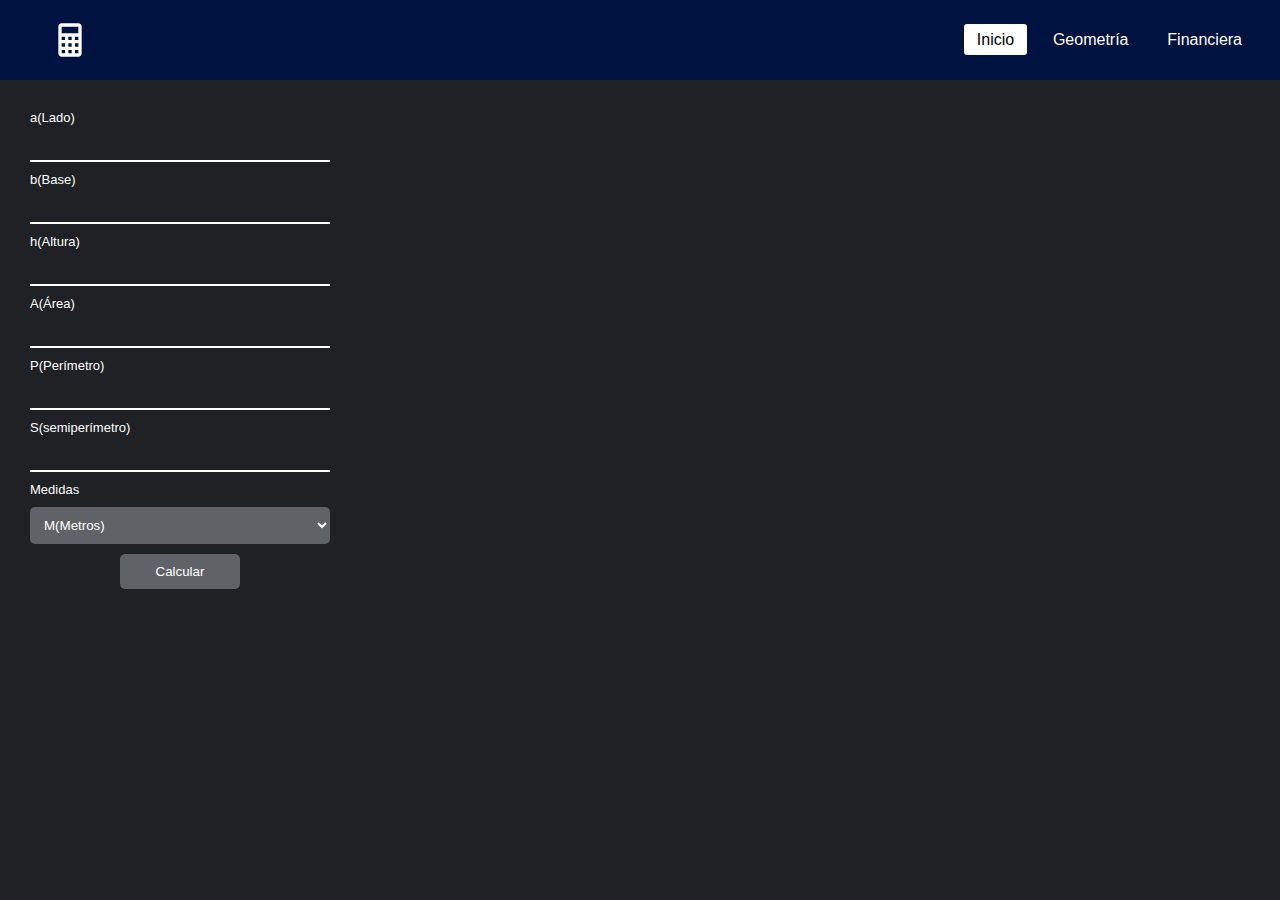
<file: geometry/triangle_rectangle.html>
<!DOCTYPE html>
<html lang="es">
<head>
    <meta charset="UTF-8">
    <meta http-equiv="X-UA-Compatible" content="IE=edge">
    <meta name="viewport" content="width=device-width, initial-scale=1.0">
    <title>Geometría | Triángulo rectángulo</title>
    <link rel="stylesheet" href="../styles/geometry.css">
</head>
<body>
    <header>
        <nav>
            <input type="checkbox" id="check">
            <label for="check" class="checkbtn">
                <img src="../assets/menu.svg" alt="menu" class="menu">
            </label>
            <a href="#" class="enlace">
                <img src="../assets/logo.svg" alt="Logo" class="logo">
            </a>
            <ul>
                <li><a class="active" href="https://vidcraft3380.github.io/calculator/">Inicio</a></li>
                <li><a href="https://vidcraft3380.github.io/calculator/geometry/">Geometría</a></li>
                <li><a href="https://vidcraft3380.github.io/calculator/finance/">Financiera</a></li>
            </ul>
        </nav>
        <section></section>
    </header>
    <main>
        <section class="main__calculator">
            <div class="calculator__item">
                <div class="item__group">
                    <span class="group__title">a(Lado)</span>
                    <input type="text" name="side" id="side">
                </div>
                <div class="item__group">
                    <span class="group__title">b(Base)</span>
                    <input type="text" name="base" id="base">
                </div>
                <div class="item__group">
                    <span class="group__title">h(Altura)</span>
                    <input type="text" name="height" id="height">
                </div>
                <div class="item__group">
                    <span class="group__title">A(Área)</span>
                    <input type="text" name="area" id="area">
                </div>
                <div class="item__group">
                    <span class="group__title">P(Perímetro)</span>
                    <input type="text" name="perimeter" id="perimeter">
                </div>
                <div class="item__group">
                    <span class="group__title">S(semiperímetro)</span>
                    <input type="text" name="semiperimeter" id="semiperimeter">
                </div>
                <div class="item__group">
                    <div class="item__group">
                        <span class="group__title">Medidas</span>
                        <select name="measures" id="measures">
                            <option value="m">M(Metros)</option>
                            <option value="cm">Cm(Centímetros)</option>
                            <option value="km">Km(Kilómetros)</option>
                        </select>
                    </div>
                </div>
                <div class="item__group">
                    <button class="group__button" id="calc" name="calc">Calcular</button>
                </div>
            </div>
            <div class="calculator__result">
                <ul class="result__list"></ul>
            </div>
        </section>
    </main>
    <script src="../js/tools/inputs.js"></script>
    <script src="../js/tools/result.js"></script>
    <script src="../js/modules/fractions/script.js"></script>
    <script src="../js/modules/calc/script.js"></script>
    <script src="../js/modules/theorems/pitagoras.js"></script>
    <script src="../js/modules/geometry/index.js"></script>
    <script src="../js/modules/geometry/2d/index.js"></script>
    <script src="../js/modules/geometry/2d/triangles/index.js"></script>
    <script src="../js/modules/geometry/2d/triangles/rectangle.js"></script>
    <script> 
        document.getElementById("calc").addEventListener("click", ()=>{
            var data = {
                "side": document.getElementById("side").value,
                "base": document.getElementById("base").value,
                "height": document.getElementById("height").value,
                "area": document.getElementById("area").value,
                "perimeter": document.getElementById("perimeter").value,
                "semiperimeter": document.getElementById("semiperimeter").value,
                "measures": document.getElementById("measures").value,
            }
            const figure = new Rectangle(new Inputs(data.side).read(), new Inputs(data.base).read(), new Inputs(data.height).read(), new Inputs(data.area).read(), new Inputs(data.perimeter).read(), new Inputs(data.semiperimeter).read(), data.measures)

            if(typeof figure.height.value === "object"){
                figure.height.value= figure.height.value.convertDecimal()
            }
            if(typeof figure.side.value === "object"){
                figure.side.value= figure.side.value.convertDecimal()
            }
            if(typeof figure.base.value === "object"){
                figure.base.value= figure.base.value.convertDecimal()
            }
            if(typeof figure.perimeter.value === "object"){
                figure.perimeter.value= figure.perimeter.value.convertDecimal()
            }
            if(typeof figure.area.value === "object"){
                figure.area.value= figure.area.value.convertDecimal()
            }
            if(typeof figure.semiperimeter.value === "object"){
                figure.semiperimeter.value= figure.semiperimeter.value.convertDecimal()
            }
            
            figure.calcHypotenuse()
            figure.calcBase()
            figure.calcHeight()
            figure.calcArea()
            figure.calcPerimeter()
            figure.calcSemiperimeter()
            
            const Response = new Result()
            
            var result = [
                Response.resultResponse("a(Lado)", figure.side.value+figure.measure, figure.side.process),
                Response.resultResponse("b(Base)", figure.base.value+figure.measure, figure.base.process),
                Response.resultResponse("h(Altura)", figure.height.value+figure.measure, figure.height.process),
                Response.resultResponse("A(Área)", figure.area.value+figure.measure+'<sup>2</sup>', figure.area.process),
                Response.resultResponse("P(Perímetro)", figure.perimeter.value+figure.measure, figure.perimeter.process),
                Response.resultResponse("S(semiperímetro)", figure.semiperimeter.value+figure.measure, figure.semiperimeter.process),
            ]
            Response.result = result
            Response.box = '.calculator__result .result__list'
            
            Response.display()
            Response.process()
        })
    </script>
</body>
</html>
</file>
<file: styles/calculator.css>
* {
  box-sizing: border-box;
  margin: 0;
  padding: 0;
  color: #fff;
  list-style: none;
  text-decoration: none;
}

html {
  font-size: 62.5%;
  font-family: sans-serif;
}

body {
  background-color: #202124;
}
body header nav {
  background: #00123F;
  height: 80px;
  width: 100%;
}
body header .enlace {
  position: absolute;
  padding: 20px 50px;
}
body header .logo {
  height: 40px;
}
body header .menu {
  height: 40px;
}
body header nav ul {
  float: right;
  margin-right: 20px;
}
body header nav ul li {
  display: inline-block;
  line-height: 80px;
  margin: 0 5px;
}
body header nav ul li a {
  color: #fff;
  font-size: 16px;
  padding: 7px 13px;
  border-radius: 3px;
}
body header li a.active, body header li a:hover {
  background: #fff;
  color: #000;
  transition: 0.5s;
}
body header .checkbtn {
  font-size: 30px;
  color: #fff;
  float: right;
  line-height: 80px;
  margin-right: 40px;
  cursor: pointer;
  display: none;
}
body header #check,
body header #open {
  display: none;
}
body header section {
  display: none;
  background-size: cover;
  background-position: center center;
  height: calc(100vh - 80px);
}
@media (max-width: 952px) {
  body header .enlace {
    padding-left: 20px;
  }
  body header nav ul li a {
    font-size: 16px;
  }
}
@media (max-width: 858px) {
  body header .checkbtn {
    display: flex;
    height: 100%;
    align-items: center;
  }
  body header ul {
    position: fixed;
    width: 100%;
    height: 100vh;
    background: #42869B;
    top: 80px;
    left: -100%;
    text-align: center;
    transition: all 0.5s;
  }
  body header nav ul li {
    display: block;
    margin: 30px 0;
    line-height: 30px;
  }
  body header nav ul li a {
    font-size: 20px;
  }
  body header li a:hover, body header li a.active {
    background: none;
  }
  body header #check:checked ~ ul {
    left: 0;
  }
}
body main {
  display: flex;
  justify-content: center;
  padding: 30px;
  width: 100%;
}
body main .main__calculator {
  display: block;
  width: 600px;
}
body main .main__calculator .calculator__inputs {
  display: block;
  width: 100%;
  height: 50px;
  padding-bottom: 10px;
  border-bottom: 2px solid #fff;
  margin-bottom: 15px;
}
body main .main__calculator .calculator__inputs span {
  display: block;
  width: 100%;
  height: 50%;
  font-size: 16px;
}
body main .main__calculator .calculator__inputs .inputs__ans {
  color: #969ba1;
  font-size: 12px;
}
body main .main__calculator .calculator__work {
  display: block;
  width: 100%;
}
body main .main__calculator .calculator__work .work__items {
  display: block;
  width: 100%;
}
body main .main__calculator .calculator__work .work__items tbody {
  display: block;
  width: 100%;
}
body main .main__calculator .calculator__work .work__items tbody .items__row {
  display: block;
  margin-bottom: 10px;
}
body main .main__calculator .calculator__work .work__items tbody .items__row .row__item {
  display: inline-block;
  width: 15%;
  margin: 0 0.6%;
}
body main .main__calculator .calculator__work .work__items tbody .items__row .row__item .item__btn {
  display: block;
  width: 100%;
}
body main .main__calculator .calculator__work .work__items tbody .items__row .row__item .item__btn button {
  display: block;
  width: 100%;
  padding: 10px;
  background-color: #5f6368;
  border-radius: 5px;
  outline: none;
  border: none;
}
body main .main__calculator .calculator__work .work__options {
  display: block;
  margin-top: 30px;
}
body main .main__calculator .calculator__work .work__options button {
  display: inline-block;
  width: 60px;
  padding: 10px;
  border: 2px solid #5f6368;
  background: transparent;
  border-radius: 5px;
  outline: none;
  cursor: pointer;
}
body main .main__calculator .calculator__work .work__options .btn:first-child {
  margin-right: 10px;
}
@media (max-width: 858px) {
  body main {
    padding-top: 5px;
  }
  body main .main__calculator {
    display: block;
    width: 100%;
  }
  body main .main__calculator .calculator__inputs {
    display: block;
    width: 65%;
    height: 50px;
    margin: 0 auto;
    padding-bottom: 10px;
    border-bottom: 2px solid #fff;
    margin-bottom: 15px;
  }
  body main .main__calculator .calculator__inputs span {
    display: block;
    width: 100%;
    height: 50%;
    font-size: 16px;
  }
  body main .main__calculator .calculator__inputs .inputs__ans {
    color: #969ba1;
    font-size: 12px;
  }
  body main .main__calculator .calculator__work {
    display: block;
    width: 100%;
  }
  body main .main__calculator .calculator__work .work__items {
    display: block;
    width: 100%;
  }
  body main .main__calculator .calculator__work .work__items tbody {
    display: block;
    width: 100%;
  }
  body main .main__calculator .calculator__work .work__items tbody .items__row {
    display: flex;
    justify-content: center;
    margin-bottom: 10px;
  }
  body main .main__calculator .calculator__work .work__items tbody .items__row .row__item {
    display: inline-block;
    width: 15%;
    margin: 0 0.6%;
  }
  body main .main__calculator .calculator__work .work__items tbody .items__row .row__item .item__btn {
    display: block;
    width: 100%;
  }
  body main .main__calculator .calculator__work .work__items tbody .items__row .row__item .item__btn button {
    display: block;
    width: 100%;
    padding: 10px;
    background-color: #5f6368;
    border-radius: 5px;
    outline: none;
    border: none;
  }
  body main .main__calculator .calculator__work .work__options {
    display: block;
    margin-top: 30px;
  }
  body main .main__calculator .calculator__work .work__options button {
    display: inline-block;
    width: 60px;
    padding: 10px;
    border: 2px solid #5f6368;
    background: transparent;
    border-radius: 5px;
    outline: none;
    cursor: pointer;
  }
  body main .main__calculator .calculator__work .work__options .btn:first-child {
    margin-right: 10px;
  }
}/*# sourceMappingURL=calculator.css.map */
</file>
<file: styles/index.css>
* {
  box-sizing: border-box;
  margin: 0;
  padding: 0;
  color: #fff;
  list-style: none;
  text-decoration: none;
}

html {
  font-size: 62.5%;
  font-family: sans-serif;
}

body {
  background-color: #202124;
}
body header nav {
  background: #00123F;
  height: 80px;
  width: 100%;
}
body header .enlace {
  position: absolute;
  padding: 20px 50px;
}
body header .logo {
  height: 40px;
}
body header .menu {
  height: 40px;
}
body header nav ul {
  float: right;
  margin-right: 20px;
}
body header nav ul li {
  display: inline-block;
  line-height: 80px;
  margin: 0 5px;
}
body header nav ul li a {
  color: #fff;
  font-size: 16px;
  padding: 7px 13px;
  border-radius: 3px;
}
body header li a.active, body header li a:hover {
  background: #fff;
  color: #000;
  transition: 0.5s;
}
body header .checkbtn {
  font-size: 30px;
  color: #fff;
  float: right;
  line-height: 80px;
  margin-right: 40px;
  cursor: pointer;
  display: none;
}
body header #check,
body header #open {
  display: none;
}
body header section {
  display: none;
  background-size: cover;
  background-position: center center;
  height: calc(100vh - 80px);
}
@media (max-width: 952px) {
  body header .enlace {
    padding-left: 20px;
  }
  body header nav ul li a {
    font-size: 16px;
  }
}
@media (max-width: 858px) {
  body header .checkbtn {
    display: flex;
    height: 100%;
    align-items: center;
  }
  body header ul {
    position: fixed;
    width: 100%;
    height: 100vh;
    background: #42869B;
    top: 80px;
    left: -100%;
    text-align: center;
    transition: all 0.5s;
  }
  body header nav ul li {
    display: block;
    margin: 30px 0;
    line-height: 30px;
  }
  body header nav ul li a {
    font-size: 20px;
  }
  body header li a:hover, body header li a.active {
    background: none;
  }
  body header #check:checked ~ ul {
    left: 0;
  }
}
body main .main__items {
  display: block;
}
body main .main__items .items__list {
  display: block;
  width: 100%;
}
body main .main__items .items__list tbody {
  display: block;
  width: 100%;
}
body main .main__items .items__list tbody tr {
  display: flex;
  justify-content: space-around;
  width: 100%;
  margin-top: 30px;
}
body main .main__items .items__list tbody tr td {
  width: 120px;
  cursor: pointer;
}
body main .main__items .items__list tbody tr td figure {
  display: block;
  width: 100%;
  height: 120px;
  margin-bottom: 15px;
}
body main .main__items .items__list tbody tr td figure img {
  display: block;
  width: 100%;
  height: 100%;
}
body main .main__items .items__list tbody tr td span {
  display: block;
  width: 100%;
  text-align: center;
  font-size: 16px;
}
@media (max-width: 600px) {
  body main .main__calculator .calculator__item {
    width: 300px;
    margin: 0 auto;
  }
  body main .main__calculator .calculator__item .item__group {
    margin-bottom: 30px;
  }
}/*# sourceMappingURL=index.css.map */
</file>
<file: styles/finance.css>
* {
  box-sizing: border-box;
  margin: 0;
  padding: 0;
  color: #fff;
  list-style: none;
  text-decoration: none;
}

html {
  font-size: 62.5%;
  font-family: sans-serif;
}

body {
  background-color: #202124;
}
body header nav {
  background: #00123F;
  height: 80px;
  width: 100%;
}
body header .enlace {
  position: absolute;
  padding: 20px 50px;
}
body header .logo {
  height: 40px;
}
body header .menu {
  height: 40px;
}
body header nav ul {
  float: right;
  margin-right: 20px;
}
body header nav ul li {
  display: inline-block;
  line-height: 80px;
  margin: 0 5px;
}
body header nav ul li a {
  color: #fff;
  font-size: 16px;
  padding: 7px 13px;
  border-radius: 3px;
}
body header li a.active, body header li a:hover {
  background: #fff;
  color: #000;
  transition: 0.5s;
}
body header .checkbtn {
  font-size: 30px;
  color: #fff;
  float: right;
  line-height: 80px;
  margin-right: 40px;
  cursor: pointer;
  display: none;
}
body header #check,
body header #open {
  display: none;
}
body header section {
  display: none;
  background-size: cover;
  background-position: center center;
  height: calc(100vh - 80px);
}
@media (max-width: 952px) {
  body header .enlace {
    padding-left: 20px;
  }
  body header nav ul li a {
    font-size: 16px;
  }
}
@media (max-width: 858px) {
  body header .checkbtn {
    display: flex;
    height: 100%;
    align-items: center;
  }
  body header ul {
    position: fixed;
    width: 100%;
    height: 100vh;
    background: #42869B;
    top: 80px;
    left: -100%;
    text-align: center;
    transition: all 0.5s;
  }
  body header nav ul li {
    display: block;
    margin: 30px 0;
    line-height: 30px;
  }
  body header nav ul li a {
    font-size: 20px;
  }
  body header li a:hover, body header li a.active {
    background: none;
  }
  body header #check:checked ~ ul {
    left: 0;
  }
}
body main {
  padding: 30px;
}
body main .main__calculator {
  display: block;
  width: 100%;
}
body main .main__calculator .calulator__form {
  width: 100%;
}
body main .main__calculator .calulator__form .form__group {
  display: block;
  width: 300px;
  margin-bottom: 30px;
}
body main .main__calculator .calulator__form .form__group h1 {
  font-size: 22px;
  margin-bottom: 15px;
}
body main .main__calculator .calulator__form .form__group .group__item {
  width: 100%;
  margin-bottom: 10px;
}
body main .main__calculator .calulator__form .form__group .group__item .item__title {
  display: block;
  font-size: 13px;
}
body main .main__calculator .calulator__form .form__group .group__item input {
  width: 100%;
  background-color: transparent;
  border: none;
  border-bottom: 2px solid #fff;
  outline: none;
  padding: 10px 0;
}
body main .main__calculator .calulator__form .form__group .group__item button {
  display: block;
  width: 120px;
  margin: 0 auto;
  padding: 10px;
  background-color: #5f6368;
  border-radius: 5px;
  outline: none;
  border: none;
}
body main .main__calculator .calulator__form .form__group .group__result {
  width: 100%;
}
body main .main__calculator .calulator__form .form__group .group__result .result__list {
  display: block;
  width: 100%;
  list-style: none;
}
body main .main__calculator .calulator__form .form__group .group__result .result__list li {
  display: block;
  width: 100%;
  margin-bottom: 15px;
}
body main .main__calculator .calulator__form .form__group .group__result .result__list li div {
  font-size: 13px;
}
body main .main__calculator .calulator__form .form__group .group__result .result__list li .item__key {
  margin-bottom: 5px;
}
@media (max-width: 600px) {
  body main .main__calculator .calulator__form .form__group {
    width: 300px;
    margin: 0 auto;
  }
  body main .main__calculator .calulator__form .form__group .group__item {
    width: 100%;
    margin-bottom: 30px;
  }
}/*# sourceMappingURL=finance.css.map */
</file>
<file: styles/geometry.css>
* {
  box-sizing: border-box;
  margin: 0;
  padding: 0;
  color: #fff;
  list-style: none;
  text-decoration: none;
}

html {
  font-size: 62.5%;
  font-family: sans-serif;
}

body {
  background-color: #202124;
}
body header nav {
  background: #00123F;
  height: 80px;
  width: 100%;
}
body header .enlace {
  position: absolute;
  padding: 20px 50px;
}
body header .logo {
  height: 40px;
}
body header .menu {
  height: 40px;
}
body header nav ul {
  float: right;
  margin-right: 20px;
}
body header nav ul li {
  display: inline-block;
  line-height: 80px;
  margin: 0 5px;
}
body header nav ul li a {
  color: #fff;
  font-size: 16px;
  padding: 7px 13px;
  border-radius: 3px;
}
body header li a.active, body header li a:hover {
  background: #fff;
  color: #000;
  transition: 0.5s;
}
body header .checkbtn {
  font-size: 30px;
  color: #fff;
  float: right;
  line-height: 80px;
  margin-right: 40px;
  cursor: pointer;
  display: none;
}
body header #check,
body header #open {
  display: none;
}
body header section {
  display: none;
  background-size: cover;
  background-position: center center;
  height: calc(100vh - 80px);
}
@media (max-width: 952px) {
  body header .enlace {
    padding-left: 20px;
  }
  body header nav ul li a {
    font-size: 16px;
  }
}
@media (max-width: 858px) {
  body header .checkbtn {
    display: flex;
    height: 100%;
    align-items: center;
  }
  body header ul {
    position: fixed;
    width: 100%;
    height: 100vh;
    background: #42869B;
    top: 80px;
    left: -100%;
    text-align: center;
    transition: all 0.5s;
  }
  body header nav ul li {
    display: block;
    margin: 30px 0;
    line-height: 30px;
  }
  body header nav ul li a {
    font-size: 20px;
  }
  body header li a:hover, body header li a.active {
    background: none;
  }
  body header #check:checked ~ ul {
    left: 0;
  }
}
body main {
  padding: 30px;
}
body main .main__calculator {
  display: block;
  width: 100%;
}
body main .main__calculator .calculator__item {
  width: 300px;
}
body main .main__calculator .calculator__item .item__group {
  width: 100%;
  margin-bottom: 10px;
}
body main .main__calculator .calculator__item .item__group .group__title {
  display: block;
  font-size: 13px;
}
body main .main__calculator .calculator__item .item__group input {
  width: 100%;
  background-color: transparent;
  border: none;
  border-bottom: 2px solid #fff;
  outline: none;
  padding: 10px 0;
}
body main .main__calculator .calculator__item .item__group button {
  display: block;
  width: 120px;
  margin: 0 auto;
  padding: 10px;
  background-color: #5f6368;
  border-radius: 5px;
  outline: none;
  border: none;
}
body main .main__calculator .calculator__item .item__group select {
  display: block;
  width: 100%;
  margin-top: 10px;
  padding: 10px;
  background-color: #5f6368;
  border-radius: 5px;
  outline: none;
  border: none;
}
body main .main__calculator .calculator__result {
  width: 100%;
}
body main .main__calculator .calculator__result .result__list {
  display: block;
  width: 100%;
  list-style: none;
}
body main .main__calculator .calculator__result .result__list li {
  display: block;
  width: 100%;
  margin-bottom: 15px;
}
body main .main__calculator .calculator__result .result__list li div {
  font-size: 13px;
}
body main .main__calculator .calculator__result .result__list li .item__key {
  margin-bottom: 5px;
}
@media (max-width: 600px) {
  body main .main__calculator .calculator__item {
    width: 300px;
    margin: 0 auto;
  }
  body main .main__calculator .calculator__item .item__group {
    margin-bottom: 30px;
  }
}/*# sourceMappingURL=geometry.css.map */
</file>
